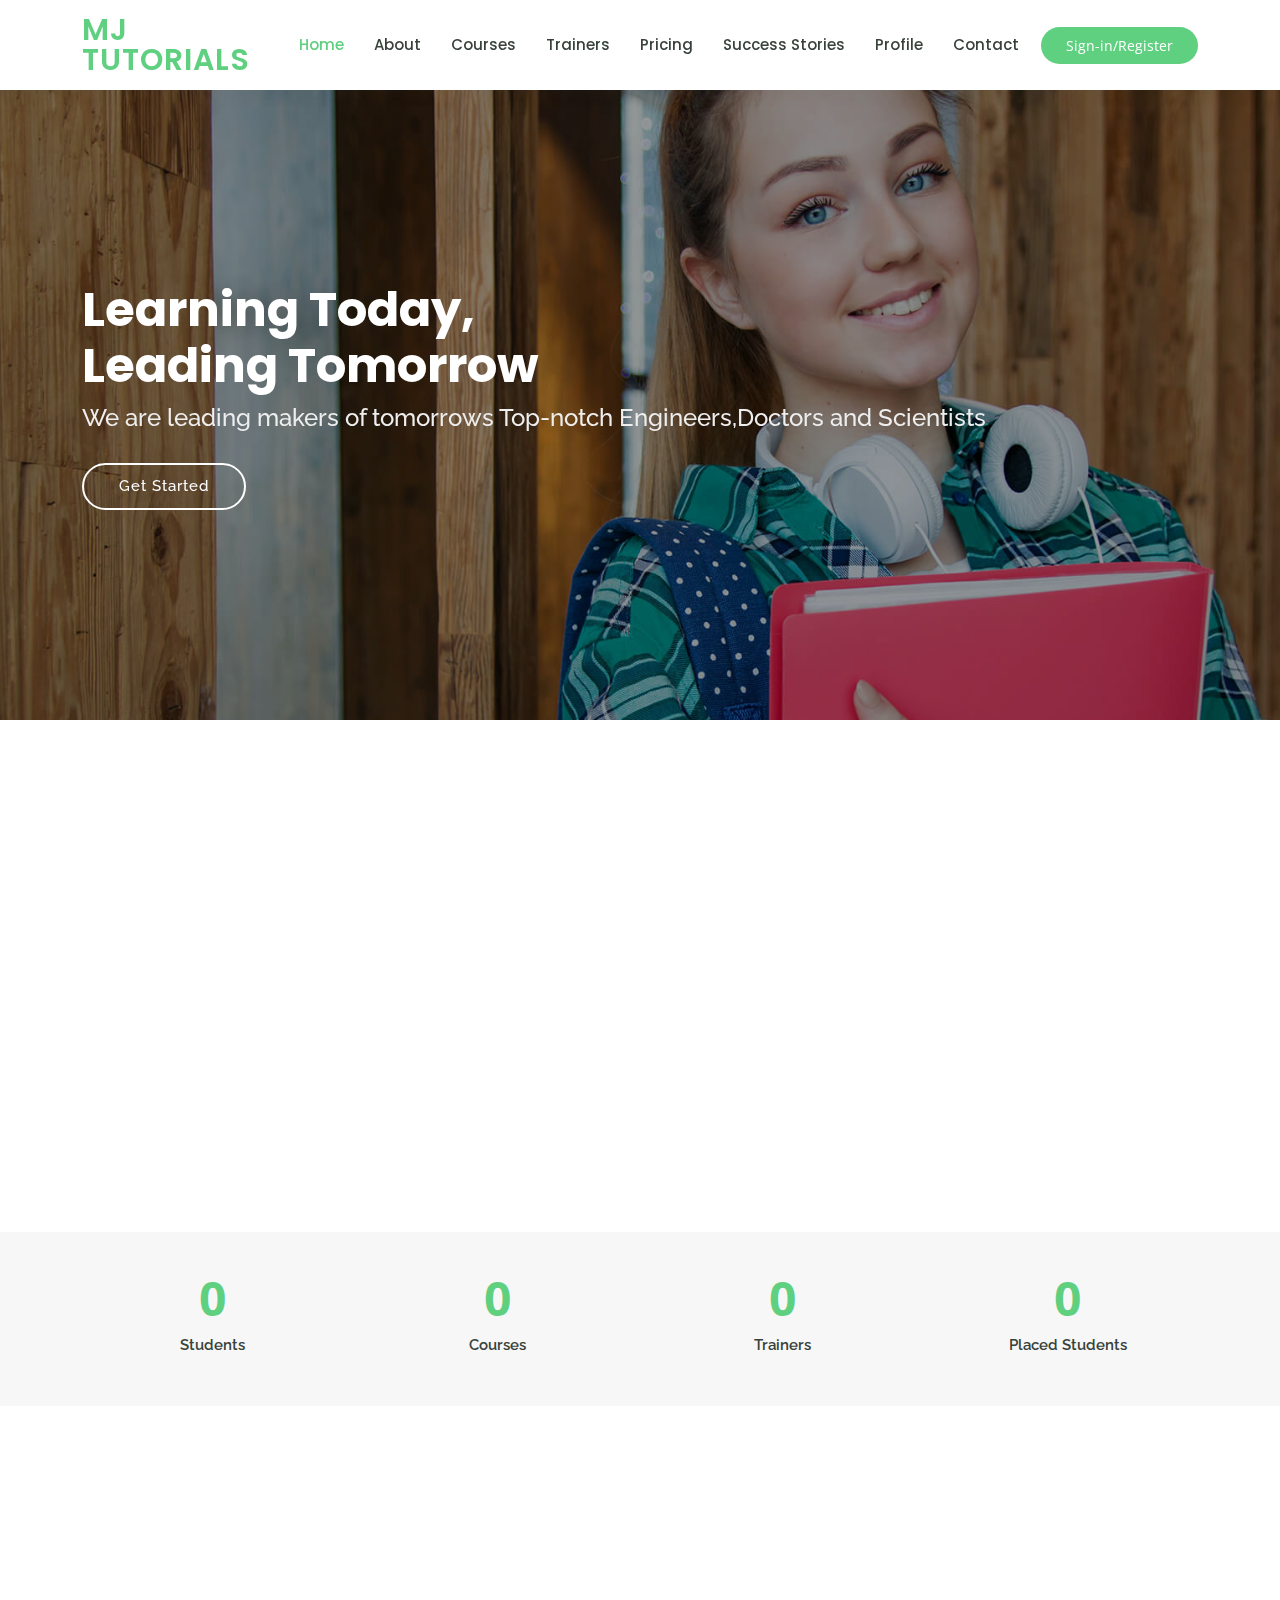
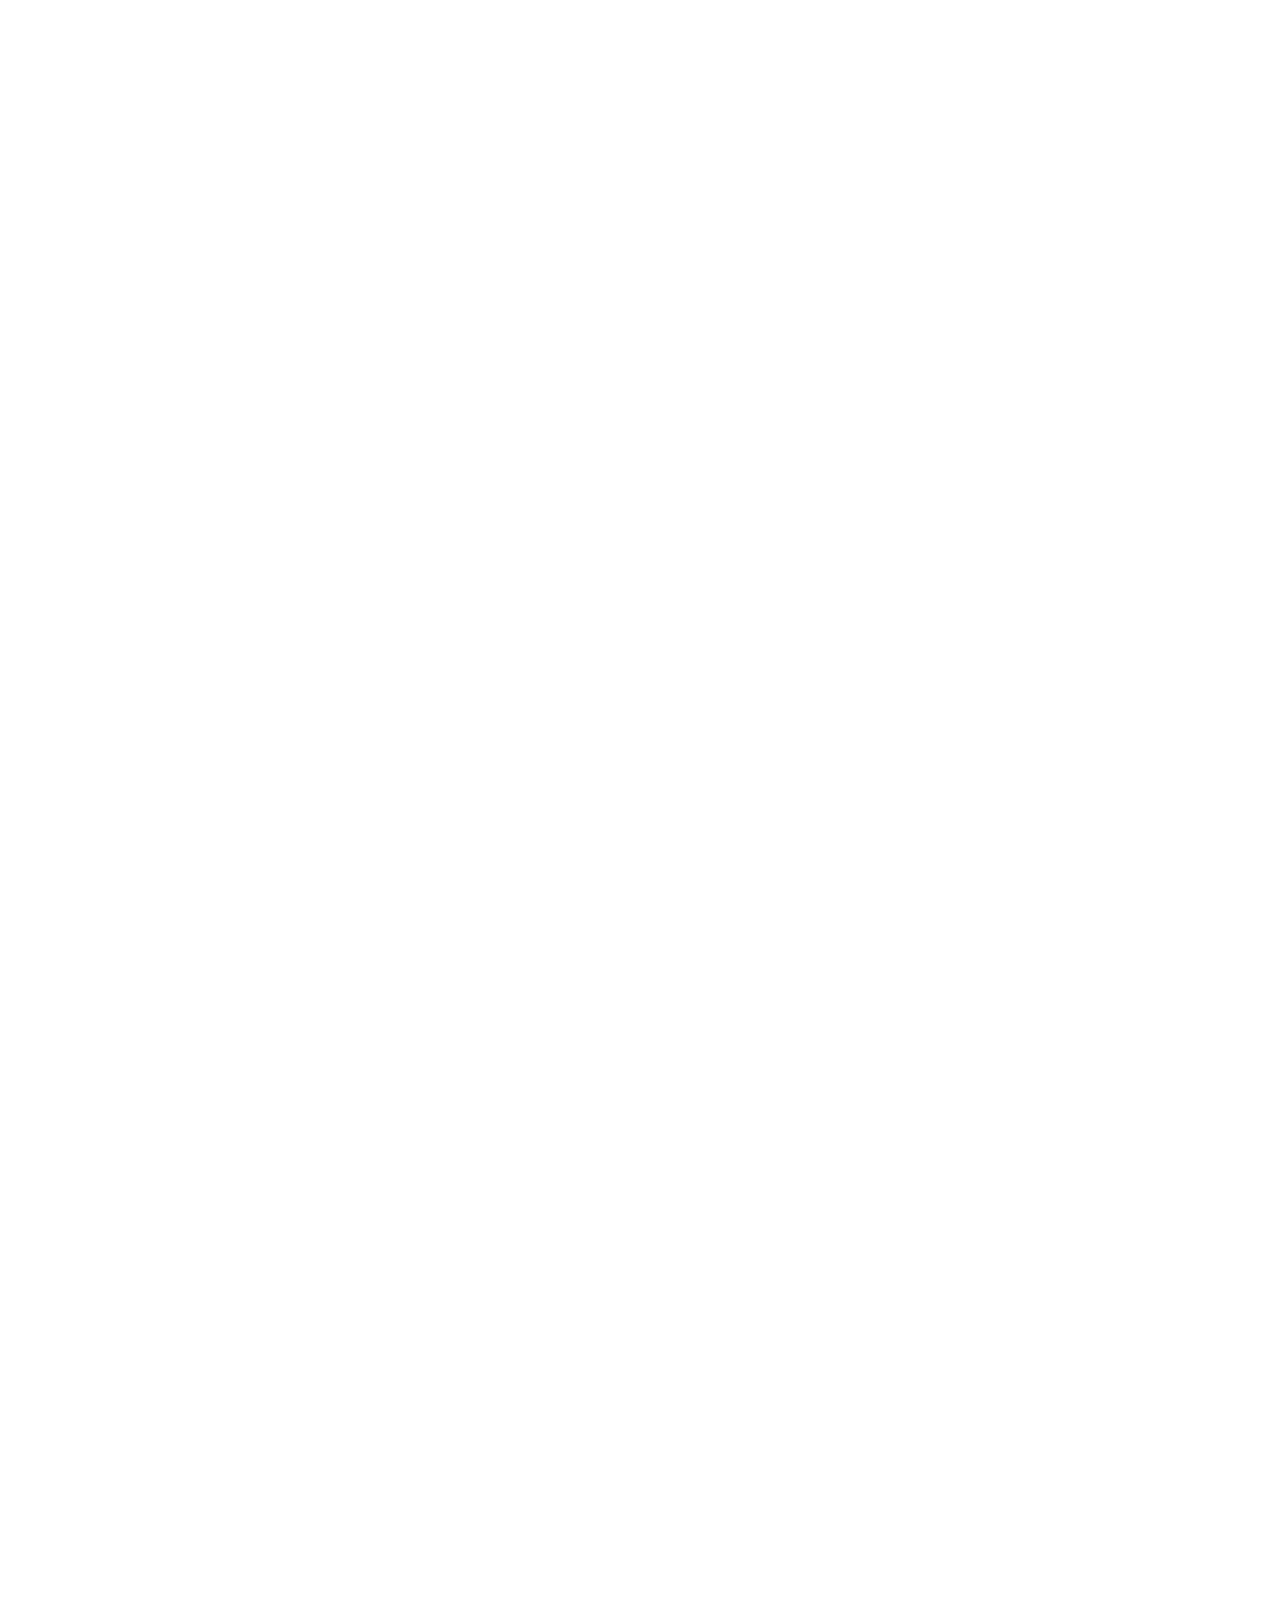
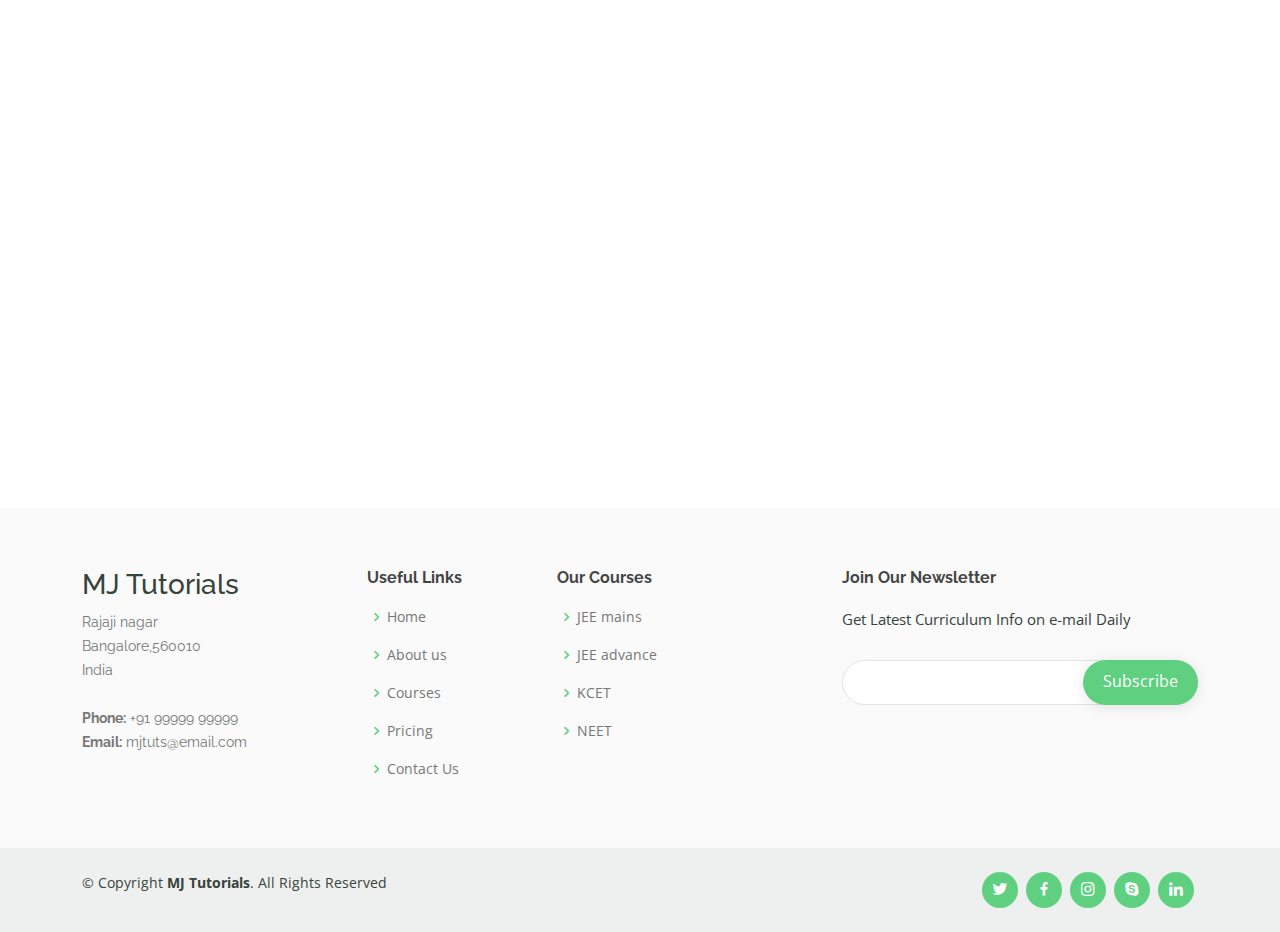
<file: TeamLiger/index.html>
<!DOCTYPE html>
<html lang="en">

<head>
  <meta charset="utf-8">
  <meta content="width=device-width, initial-scale=1.0" name="viewport">

  <title>MJ Tutorials</title>
  <meta content="" name="description">
  <meta content="" name="keywords">

  <!-- Favicons -->
  <link href="assets/img/favicon.png" rel="icon">
  <link href="assets/img/apple-touch-icon.png" rel="apple-touch-icon">

  <!-- Google Fonts -->
  <link href="https://fonts.googleapis.com/css?family=Open+Sans:300,300i,400,400i,600,600i,700,700i|Raleway:300,300i,400,400i,500,500i,600,600i,700,700i|Poppins:300,300i,400,400i,500,500i,600,600i,700,700i" rel="stylesheet">

  <!-- Vendor CSS Files -->
  <link href="assets/vendor/animate.css/animate.min.css" rel="stylesheet">
  <link href="assets/vendor/aos/aos.css" rel="stylesheet">
  <link href="assets/vendor/bootstrap/css/bootstrap.min.css" rel="stylesheet">
  <link href="assets/vendor/bootstrap-icons/bootstrap-icons.css" rel="stylesheet">
  <link href="assets/vendor/boxicons/css/boxicons.min.css" rel="stylesheet">
  <link href="assets/vendor/remixicon/remixicon.css" rel="stylesheet">
  <link href="assets/vendor/swiper/swiper-bundle.min.css" rel="stylesheet">

  <!-- Template Main CSS File -->
  <link href="assets/css/style.css" rel="stylesheet">
</head>

<body>

  <!-- ======= Header ======= -->
  <header id="header" class="fixed-top">
    <div class="container d-flex align-items-center">

      <h1 class="logo me-auto"><a href="index.html">MJ Tutorials</a></h1>
      <!-- Uncomment below if you prefer to use an image logo -->
      <!-- <a href="index.html" class="logo me-auto"><img src="assets/img/logo.png" alt="" class="img-fluid"></a>-->

      <nav id="navbar" class="navbar order-last order-lg-0">
        <ul>
          <li><a class="active" href="index.html">Home</a></li>
          <li><a href="about.html">About</a></li>
          <li><a href="courses.php">Courses</a></li>
          <li><a href="trainers.php">Trainers</a></li>
          <li><a href="pricing.html">Pricing</a></li>
          <li ><a href="Testimony.php">Success Stories </a></li>
        </li>
          <li><a href="profile.php">Profile</a></li>
          <li><a href="contact.html">Contact</a></li>
        </ul>
        <i class="bi bi-list mobile-nav-toggle"></i>
      </nav><!-- .navbar -->
      <a href="Signin.html" class="get-started-btn">Sign-in/Register</a>
    </div>
  </header><!-- End Header -->

  <!-- ======= Hero Section ======= -->
  <section id="hero" class="d-flex justify-content-center align-items-center">
    <div class="container position-relative" data-aos="zoom-in" data-aos-delay="100">
      <h1>Learning Today,<br>Leading Tomorrow</h1>
      <h2>We are leading makers of tomorrows Top-notch Engineers,Doctors and Scientists</h2>
      <a href="courses.html" class="btn-get-started">Get Started</a>
    </div>
  </section><!-- End Hero -->

  <main id="main">

    <!-- ======= About Section ======= -->
    <section id="about" class="about">
      <div class="container" data-aos="fade-up">

        <div class="row">
          <div class="col-lg-3 order-1 order-lg-2" data-aos="fade-left" data-aos-delay="100">
            <img src="assets/img/about.jpg" class="img-fluid" alt="">
          </div>
          <div class="col-lg-6 pt-4 pt-lg-0 order-2 order-lg-1 content">
            <h3>Start learning from the best teacher</h3>
            <p class="fst-italic">
              One of the best ways to help students succeed is by providing relevant materials in the form of e-books, online resources, and past papers.
            </p>
            <ul>
              <li><i class="bi bi-check-circle"></i> Delivering superior learning and results through a unique two-teacher model </li>
              <li><i class="bi bi-check-circle"></i> Doubt clearing sessions are conducted before or after the classes</li>
              <li><i class="bi bi-check-circle"></i> Recorded classes</li>
            </ul>
         </div>
        </div>

      </div>
    </section><!-- End About Section -->

    <!-- ======= Counts Section ======= -->
    <section id="counts" class="counts section-bg">
      <div class="container">

        <div class="row counters">

          <div class="col-lg-3 col-6 text-center">
            <span data-purecounter-start="0" data-purecounter-end="1232" data-purecounter-duration="1" class="purecounter"></span>
            <p>Students</p>
          </div>

          <div class="col-lg-3 col-6 text-center">
            <span data-purecounter-start="0" data-purecounter-end="6" data-purecounter-duration="1" class="purecounter"></span>
            <p>Courses</p>
          </div>


          <div class="col-lg-3 col-6 text-center">
            <span data-purecounter-start="0" data-purecounter-end="20" data-purecounter-duration="1" class="purecounter"></span>
            <p>Trainers</p>
          </div>

            <div class="col-lg-3 col-6 text-center">
            <span data-purecounter-start="0" data-purecounter-end="2000" data-purecounter-duration="1" class="purecounter"></span>
            <p>Placed Students</p>
          </div>

        </div>

      </div>
    </section><!-- End Counts Section -->

    <!-- ======= Why Us Section ======= -->
    <section id="why-us" class="why-us">
      <div class="container" data-aos="fade-up">

        <div class="row">
          <div class="col-lg-4 d-flex align-items-stretch">
            <div class="content">
              <h3>Why Choose MJ Tutorials?</h3>
              <p>
               Tutoring can help strengthen subject comprehension, boost confidence, and build important learning skills. Tutoring gives students individualized attention that they don't get in a crowded classroom. This helps children who struggle to keep up, as well as those who aren't challenged enough.
              </p>
              <div class="text-center">
                <a href="about.html" class="more-btn">Learn More <i class="bx bx-chevron-right"></i></a>
              </div>
            </div>
          </div>
          <div class="col-lg-8 d-flex align-items-stretch" data-aos="zoom-in" data-aos-delay="100">
            <div class="icon-boxes d-flex flex-column justify-content-center">
              <div class="row">
                <div class="col-xl-4 d-flex align-items-stretch">
                  <div class="icon-box mt-4 mt-xl-0">
                    <i class="bx bx-receipt"></i>
                    <h4>It’s accessible</h4>
                    <p>Online education enables you to study or teach from anywhere in the world.</p>
                  </div>
                </div>
                <div class="col-xl-4 d-flex align-items-stretch">
                  <div class="icon-box mt-4 mt-xl-0">
                    <i class="bx bx-cube-alt"></i>
                    <h4>It's flexible.</h4>
                    <p>Online education enables the teacher and the student to set their own learning pace</p>
                  </div>
                </div>
                <div class="col-xl-4 d-flex align-items-stretch">
                  <div class="icon-box mt-4 mt-xl-0">
                    <i class="bx bx-images"></i>
                    <h4>Instant doubt solving</h4>
                    <p>The second teacher solves doubts instantly,
conducts tests and assigns homework</p>
                  </div>
                </div>
              </div>
            </div><!-- End .content-->
          </div>
        </div>

      </div>
    </section><!-- End Why Us Section -->

    <!-- ======= Features Section ======= -->
    <section id="features" class="features">
      <div class="container" data-aos="fade-up">

        <div class="row" data-aos="zoom-in" data-aos-delay="100">
          <div class="col-lg-3 col-md-4">
            <div class="icon-box">
              <i class="ri-webcam-line" style="color: #ffbb2c;"></i>
              <h3><a href="">Free Online Computer Courses</a></h3>
            </div>
          </div>
          <div class="col-lg-3 col-md-4 mt-4 mt-md-0">
            <div class="icon-box">
              <i class="ri-bar-chart-box-line" style="color: #5578ff;"></i>
              <h3><a href="">Building Concepts for Competative Exams</a></h3>
            </div>
          </div>
          <div class="col-lg-3 col-md-4 mt-4 mt-md-0">
            <div class="icon-box">
              <i class="ri-calendar-todo-line" style="color: #e80368;"></i>
              <h3><a href="">Online Video Lectures</a></h3>
            </div>
          </div>
          <div class="col-lg-3 col-md-4 mt-4 mt-lg-0">
            <div class="icon-box">
              <i class="ri-file-line" style="color: #e361ff;"></i>
              <h3><a href="">Samples Papers of Various Competative</a></h3>
            </div>
          </div>
          <div class="col-lg-3 col-md-4 mt-4">
            <div class="icon-box">
              <i class="ri-folder-chart-line" style="color: #47aeff;"></i>
              <h3><a href="">Performance Reports</a></h3>
            </div>
          </div>
          <div class="col-lg-3 col-md-4 mt-4">
            <div class="icon-box">
              <i class="ri-discuss-line" style="color: #ffa76e;"></i>
              <h3><a href="">Discussion with Our Tutors & Mentors</a></h3>
            </div>
          </div>
          <div class="col-lg-3 col-md-4 mt-4">
            <div class="icon-box">
              <i class="ri-file-list-3-line" style="color: #11dbcf;"></i>
              <h3><a href="">Daily Brain Teasing Questions to Improve IQ</a></h3>
            </div>
          </div>
          <div class="col-lg-3 col-md-4 mt-4">
            <div class="icon-box">
              <i class="ri-user-2-line" style="color: #4233ff;"></i>
              <h3><a href="">24x7 Mentors Contact</a></h3>
            </div>
          </div>
          </div>
        </div>
      </div>
    </section><!-- End Features Section -->

    <!-- ======= Popular Courses Section ======= -->
    <section id="popular-courses" class="courses">
      <div class="container" data-aos="fade-up">

        <div class="section-title">
          <h2>Courses</h2>
          <p>Popular Courses</p>
        </div>

        <div class="row" data-aos="zoom-in" data-aos-delay="100">

          <div class="col-lg-4 col-md-6 d-flex align-items-stretch">
            <div class="course-item">
              <img src="assets/img/course-1.jpg" class="img-fluid" alt="...">
              <div class="course-content">
                <div class="d-flex justify-content-between align-items-center mb-3">
                  <h4>JEE Mains</h4>
                  <p class="price">Rs.11000</p>
                </div>

                <h3><a href="course-details.html">Online Classes for Repeters and Freshers</a></h3>
                <p>JEE Main is an entry-level exam with a lower level of difficulty. It comprises of two papers. This conducted for admission to Undergraduate Engineering Programs at NITs, IIITs, CFTIs.</p>
                <div class="trainer d-flex justify-content-between align-items-center">
                  <div class="trainer-profile d-flex align-items-center">
                    <img src="assets/img/trainers/trainer-1.jpg" class="img-fluid" alt="">
                    <span>Antonio</span>
                  </div>
                  <div class="trainer-rank d-flex align-items-center">
                    <i class="bx bx-user"></i>&nbsp;50
                    &nbsp;&nbsp;
                  </div>
                </div>
              </div>
            </div>
          </div> <!-- End Course Item-->

          <div class="col-lg-4 col-md-6 d-flex align-items-stretch mt-4 mt-md-0">
            <div class="course-item">
              <img src="assets/img/course-2.jpg" class="img-fluid" alt="...">
              <div class="course-content">
                <div class="d-flex justify-content-between align-items-center mb-3">
                  <h4>JEE Advance</h4>
                  <p class="price">Rs.25000</p>
                </div>

                <h3><a href="course-details.html">Online classes for JEE Aspirants</a></h3>
                <p>Advance is organised by one of the seven zonal IITs under the guidance of the Joint Admission Board on a round-robin rotation pattern for the qualifying candidates of the JEE-Main.</p>
                <div class="trainer d-flex justify-content-between align-items-center">
                  <div class="trainer-profile d-flex align-items-center">
                    <img src="assets/img/trainers/trainer-2.jpg" class="img-fluid" alt="">
                    <span>Lana</span>
                  </div>
                  <div class="trainer-rank d-flex align-items-center">
                    <i class="bx bx-user"></i>&nbsp;35
                    &nbsp;&nbsp;
                  </div>
                </div>
              </div>
            </div>
          </div> <!-- End Course Item-->

          <div class="col-lg-4 col-md-6 d-flex align-items-stretch mt-4 mt-lg-0">
            <div class="course-item">
              <img src="assets/img/course-3.jpg" class="img-fluid" alt="...">
              <div class="course-content">
                <div class="d-flex justify-content-between align-items-center mb-3">
                  <h4>NEET</h4>
                  <p class="price">Rs.18000</p>
                </div>

                <h3><a href="course-details.html">Online Classes for NEET Aspirants</a></h3>
                <p>It is a uniform entrance examination for admission to MBBS,BDS,BAMS,BSMS,BUMS, BHMS and other undergraduate medical courses in approved/recognized Medical/Dental /AYUSH.</p>
                <div class="trainer d-flex justify-content-between align-items-center">
                  <div class="trainer-profile d-flex align-items-center">
                    <img src="assets/img/trainers/trainer-3.jpg" class="img-fluid" alt="">
                    <span>Brandon</span>
                  </div>
                  <div class="trainer-rank d-flex align-items-center">
                    <i class="bx bx-user"></i>&nbsp;20
                    &nbsp;&nbsp;
                  </div>
                </div>
              </div>
            </div>
          </div> <!-- End Course Item-->

        </div>

      </div>
    </section><!-- End Popular Courses Section -->

    <!-- ======= Trainers Section ======= -->
    <section id="trainers" class="trainers">
      <div class="container" data-aos="fade-up">

        <div class="row" data-aos="zoom-in" data-aos-delay="100">
          <div class="col-lg-4 col-md-6 d-flex align-items-stretch">
            <div class="member">
              <img src="assets/img/trainers/trainer-1.jpg" class="img-fluid" alt="">
              <div class="member-content">
                <h4>Walter White</h4>
                <span>Botany & Zology(PHD)</span>
                <p>
                  "I believe that thirty million of these animalcules together would not take up as much room, or be as big, as a coarse grain of sand."
                </p>
                <div class="social">
                  <a href=""><i class="bi bi-twitter"></i></a>
                  <a href=""><i class="bi bi-facebook"></i></a>
                  <a href=""><i class="bi bi-instagram"></i></a>
                  <a href=""><i class="bi bi-linkedin"></i></a>
                </div>
              </div>
            </div>
          </div>

          <div class="col-lg-4 col-md-6 d-flex align-items-stretch">
            <div class="member">
              <img src="assets/img/trainers/trainer-2.jpg" class="img-fluid" alt="">
              <div class="member-content">
                <h4>Sarah Jhinson</h4>
                <span>Chemistry</span>
                <p>
                  If u cant explain it simply dont understand it well enough
                </p>
                <div class="social">
                  <a href=""><i class="bi bi-twitter"></i></a>
                  <a href=""><i class="bi bi-facebook"></i></a>
                  <a href=""><i class="bi bi-instagram"></i></a>
                  <a href=""><i class="bi bi-linkedin"></i></a>
                </div>
              </div>
            </div>
          </div>

          <div class="col-lg-4 col-md-6 d-flex align-items-stretch">
            <div class="member">
              <img src="assets/img/trainers/trainer-3.jpg" class="img-fluid" alt="">
              <div class="member-content">
                <h4>William Anderson</h4>
                <span>Physics(IIT-PHD)</span>
                <p>
                 The way to get started is to quit talking and begin doing
                </p>
                <div class="social">
                  <a href=""><i class="bi bi-twitter"></i></a>
                  <a href=""><i class="bi bi-facebook"></i></a>
                  <a href=""><i class="bi bi-instagram"></i></a>
                  <a href=""><i class="bi bi-linkedin"></i></a>
                </div>
              </div>
            </div>
          </div>

        </div>

      </div>
    </section><!-- End Trainers Section -->

  </main><!-- End #main -->

  <!-- ======= Footer ======= -->
  <footer id="footer">

    <div class="footer-top">
      <div class="container">
        <div class="row">

          <div class="col-lg-3 col-md-6 footer-contact">
            <h3>MJ Tutorials</h3>
            <p>
              Rajaji nagar <br>
              Bangalore,560010<br>
              India <br><br>
              <strong>Phone:</strong> +91 99999 99999<br>
              <strong>Email:</strong> mjtuts@email.com<br>
            </p>
          </div>

          <div class="col-lg-2 col-md-6 footer-links">
            <h4>Useful Links</h4>
            <ul>
              <li><i class="bx bx-chevron-right"></i> <a href="index.html">Home</a></li>
              <li><i class="bx bx-chevron-right"></i> <a href="about.html">About us</a></li>
              <li><i class="bx bx-chevron-right"></i> <a href="courses.html">Courses</a></li>
              <li><i class="bx bx-chevron-right"></i> <a href="pricing.html">Pricing</a></li>
              <li><i class="bx bx-chevron-right"></i> <a href="contact.html">Contact Us</a></li>
            </ul>
          </div>

          <div class="col-lg-3 col-md-6 footer-links">
            <h4>Our Courses</h4>
            <ul>
              <li><i class="bx bx-chevron-right"></i> <a href="courses.html">JEE mains</a></li>
              <li><i class="bx bx-chevron-right"></i> <a href="courses.html">JEE advance</a></li>
              <li><i class="bx bx-chevron-right"></i> <a href="courses.html">KCET</a></li>
              <li><i class="bx bx-chevron-right"></i> <a href="courses.html">NEET</a></li>
            </ul>
          </div>

          <div class="col-lg-4 col-md-6 footer-newsletter">
            <h4>Join Our Newsletter</h4>
            <p>Get Latest Curriculum Info on e-mail Daily</p>
            <form action="" method="post">
              <input type="email" name="email"><input type="submit" value="Subscribe">
            </form>
          </div>

        </div>
      </div>
    </div>

    <div class="container d-md-flex py-4">

      <div class="me-md-auto text-center text-md-start">
        <div class="copyright">
          &copy; Copyright <strong><span>MJ Tutorials</span></strong>. All Rights Reserved
        </div>
        <div class="credits">
          <!-- All the links in the footer should remain intact. -->
          <!-- You can delete the links only if you purchased the pro version. -->
          <!-- Licensing information: https://bootstrapmade.com/license/ -->
          <!-- Purchase the pro version with working PHP/AJAX contact form: https://bootstrapmade.com/mentor-free-education-bootstrap-theme/ -->
        </div>
      </div>
      <div class="social-links text-center text-md-right pt-3 pt-md-0">
        <a href="#" class="twitter"><i class="bx bxl-twitter"></i></a>
        <a href="#" class="facebook"><i class="bx bxl-facebook"></i></a>
        <a href="#" class="instagram"><i class="bx bxl-instagram"></i></a>
        <a href="#" class="google-plus"><i class="bx bxl-skype"></i></a>
        <a href="#" class="linkedin"><i class="bx bxl-linkedin"></i></a>
      </div>
    </div>
  </footer><!-- End Footer -->

  <div id="preloader"></div>
  <a href="#" class="back-to-top d-flex align-items-center justify-content-center"><i class="bi bi-arrow-up-short"></i></a>

  <!-- Vendor JS Files -->
  <script src="assets/vendor/purecounter/purecounter_vanilla.js"></script>
  <script src="assets/vendor/aos/aos.js"></script>
  <script src="assets/vendor/bootstrap/js/bootstrap.bundle.min.js"></script>
  <script src="assets/vendor/swiper/swiper-bundle.min.js"></script>
  <script src="assets/vendor/php-email-form/validate.js"></script>

  <!-- Template Main JS File -->
  <script src="assets/js/main.js"></script>

</body>

</html>
</file>
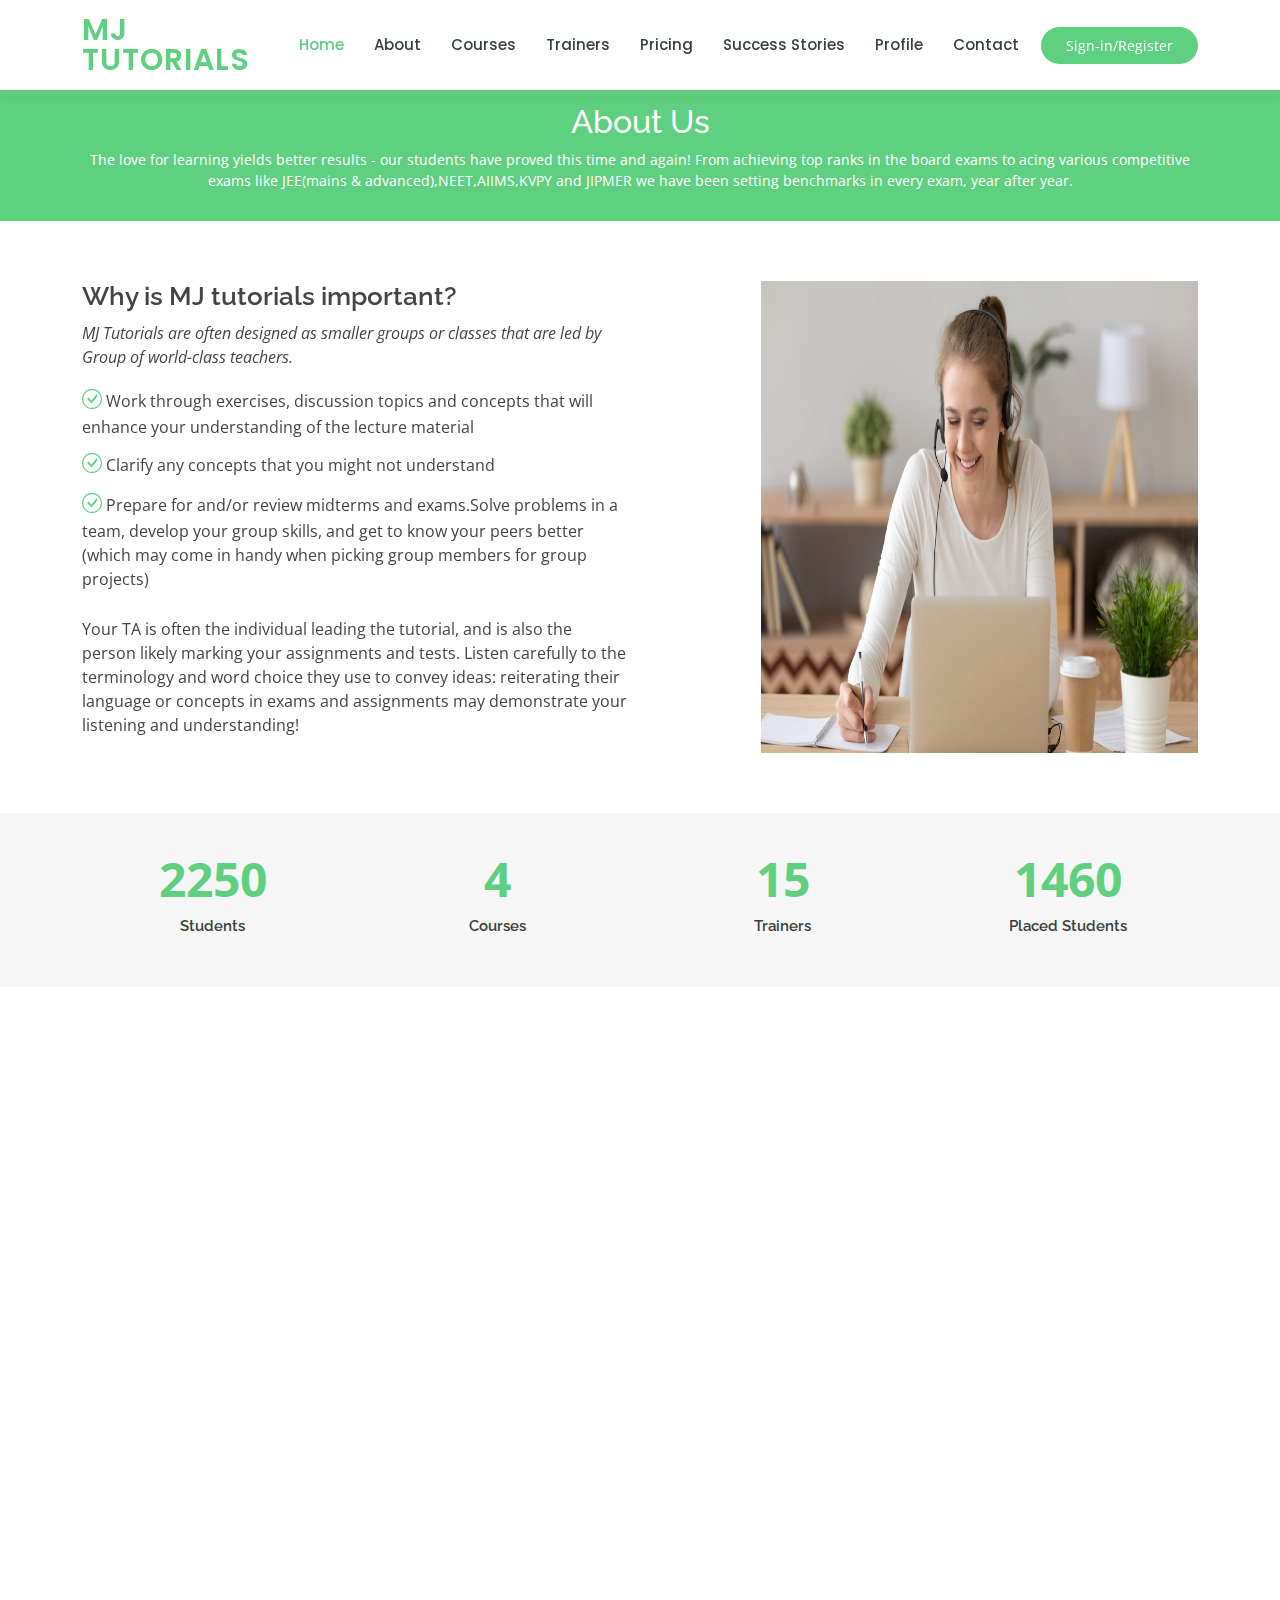
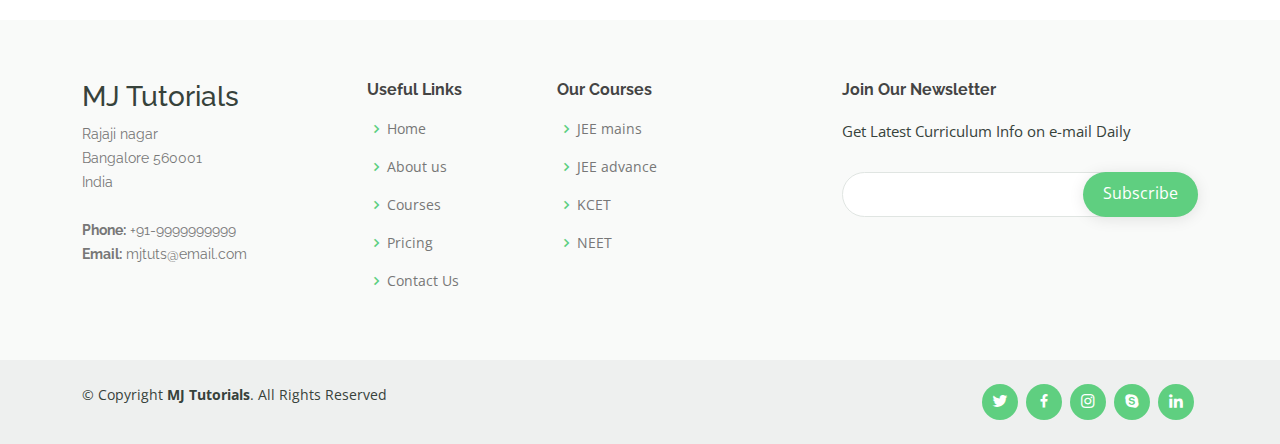
<file: TeamLiger/about.html>
<!DOCTYPE html>
<html lang="en">

<head>
  <meta charset="utf-8">
  <meta content="width=device-width, initial-scale=1.0" name="viewport">

  <title>About</title>
  <meta content="" name="description">
  <meta content="" name="keywords">

  <!-- Favicons -->
  <link href="assets/img/favicon.png" rel="icon">
  <link href="assets/img/apple-touch-icon.png" rel="apple-touch-icon">

  <!-- Google Fonts -->
  <link href="https://fonts.googleapis.com/css?family=Open+Sans:300,300i,400,400i,600,600i,700,700i|Raleway:300,300i,400,400i,500,500i,600,600i,700,700i|Poppins:300,300i,400,400i,500,500i,600,600i,700,700i" rel="stylesheet">

  <!-- Vendor CSS Files -->
  <link href="assets/vendor/animate.css/animate.min.css" rel="stylesheet">
  <link href="assets/vendor/aos/aos.css" rel="stylesheet">
  <link href="assets/vendor/bootstrap/css/bootstrap.min.css" rel="stylesheet">
  <link href="assets/vendor/bootstrap-icons/bootstrap-icons.css" rel="stylesheet">
  <link href="assets/vendor/boxicons/css/boxicons.min.css" rel="stylesheet">
  <link href="assets/vendor/remixicon/remixicon.css" rel="stylesheet">
  <link href="assets/vendor/swiper/swiper-bundle.min.css" rel="stylesheet">

  <!-- Template Main CSS File -->
  <link href="assets/css/style.css" rel="stylesheet">

  <!-- =======================================================
  * Template Name: Mentor - v4.8.1
  * Template URL: https://bootstrapmade.com/mentor-free-education-bootstrap-theme/
  * Author: BootstrapMade.com
  * License: https://bootstrapmade.com/license/
  ======================================================== -->
</head>

<body>

  <!-- ======= Header ======= -->
  <header id="header" class="fixed-top">
    <div class="container d-flex align-items-center">

      <h1 class="logo me-auto"><a href="index.html">MJ Tutorials</a></h1>
      <!-- Uncomment below if you prefer to use an image logo -->
      <!-- <a href="index.html" class="logo me-auto"><img src="assets/img/logo.png" alt="" class="img-fluid"></a>-->

      <nav id="navbar" class="navbar order-last order-lg-0">
        <ul>
          <li><a class="active" href="index.html">Home</a></li>
          <li><a href="about.html">About</a></li>
          <li><a href="courses.php">Courses</a></li>
          <li><a href="trainers.php">Trainers</a></li>
          <li><a href="pricing.html">Pricing</a></li>
          <li ><a href="Testimony.php">Success Stories </a></li>
        </li>
          <li><a href="profile.php">Profile</a></li>
          <li><a href="contact.html">Contact</a></li>
        </ul>
        <i class="bi bi-list mobile-nav-toggle"></i>
      </nav><!-- .navbar -->

      <a href="Signin.html" class="get-started-btn">Sign-in/Register</a>

    </div>
  </header><!-- End Header -->

  <main id="main">
    <!-- ======= Breadcrumbs ======= -->
    <div class="breadcrumbs" data-aos="fade-in">
      <div class="container">
        <h2>About Us</h2>
        <p>The love for learning yields better results - our students have proved this time and again! From achieving top ranks in the board exams to acing various competitive exams like JEE(mains & advanced),NEET,AIIMS,KVPY and JIPMER we have been setting benchmarks in every exam, year after year. </p>
      </div>
    </div><!-- End Breadcrumbs -->

    <!-- ======= About Section ======= -->
    <section id="about" class="about">
      <div class="container" data-aos="fade-up">

        <div class="row">
          <div class="col-lg-6 order-1 order-lg-2" data-aos="fade-left" data-aos-delay="100">
            <img src="assets/img/about5.jpeg" class="img-fluid" alt="" style="height: 100%; width: 80%; float:right">
          </div>
          <div class="col-lg-6 pt-4 pt-lg-0 order-2 order-lg-1 content">
            <h3>Why is MJ tutorials important?</h3>
            <p class="fst-italic">
             MJ Tutorials are often designed as smaller groups or classes that are led by Group of world-class teachers.
          </p>
            <ul>
              <li><i class="bi bi-check-circle"></i>Work through exercises, discussion topics and concepts that will enhance your understanding of the lecture material</li>
              <li><i class="bi bi-check-circle"></i>Clarify any concepts that you might not understand</li>
              <li><i class="bi bi-check-circle"></i>Prepare for and/or review midterms and exams.Solve problems in a team, develop your group skills, and get to know your peers better (which may come in handy when picking group members for group projects)</li>
            </ul>
            <p>
      Your TA is often the individual leading the tutorial, and is also the person likely marking your assignments and tests. Listen carefully to the terminology and word choice they use to convey ideas: reiterating their language or concepts in exams and assignments may demonstrate your listening and understanding!
            </p>
          </div>
        </div>
      </div>
    </section><!-- End About Section -->

    <!-- ======= Counts Section ======= -->
    <section id="counts" class="counts section-bg">
      <div class="container">

        <div class="row counters">
            
          <div class="col-lg-3 col-6 text-center">
            <span data-purecounter-start="0" data-purecounter-end="3000" data-purecounter-duration="1" class="purecounter"></span>
            <p>Students</p>
          </div>

          <div class="col-lg-3 col-6 text-center">
            <span data-purecounter-start="0" data-purecounter-end="6" data-purecounter-duration="1" class="purecounter"></span>
            <p>Courses</p>
          </div>

          <div class="col-lg-3 col-6 text-center">
            <span data-purecounter-start="0" data-purecounter-end="20" data-purecounter-duration="1" class="purecounter"></span>
            <p>Trainers</p>
          </div>

            <div class="col-lg-3 col-6 text-center">
            <span data-purecounter-start="0" data-purecounter-end="2000" data-purecounter-duration="1" class="purecounter"></span>
            <p>Placed Students</p>
          </div>

        </div>

      </div>
    </section><!-- End Counts Section -->

    <!-- ======= Testimonials Section ======= -->
    <section id="testimonials" class="testimonials">
      <div class="container" data-aos="fade-up">

        <div class="section-title">
          <h2>Testimonials</h2>
          <p>What are they saying</p>
        </div>

        <div class="testimonials-slider swiper" data-aos="fade-up" data-aos-delay="100">
          <div class="swiper-wrapper">

            <div class="swiper-slide">
              <div class="testimonial-wrap">
                <div class="testimonial-item">
                  <img src="assets/img/testimonials/testimonials-1.jpg" class="testimonial-img" alt="">
                  <h3>Saul Goodman</h3>
                  <h4>JEE Mains topper </h4>
                  <p>
                    <i class="bx bxs-quote-alt-left quote-icon-left"></i>
                    The MJ Tutorials was the first place I would go to, whenever I had any doubts in any concept. It was an integral part of my JEE preparation. The daily practice problems helped me revise and strengthen my concepts along with increasing my speed and accuracy.
                 <i class="bx bxs-quote-alt-right quote-icon-right"></i>
                  </p>
                </div>
              </div>
            </div><!-- End testimonial item -->

            <div class="swiper-slide">
              <div class="testimonial-wrap">
                <div class="testimonial-item">
                  <img src="assets/img/testimonials/testimonials-2.jpg" class="testimonial-img" alt="">
                  <h3>Sara Wilsson</h3>
                  <h4>NEET rank 10,2022</h4>
                  <p>
                    <i class="bx bxs-quote-alt-left quote-icon-left"></i>
                   MJ Tutorials played a very important role in my NEET preparation. The personalised program and the video lessons helped me learn the most complex of concepts in an easy way. The NEET held at a national level, allowed me to set a standard for myself and identify areas of improvement.
                    <i class="bx bxs-quote-alt-right quote-icon-right"></i>
                  </p>
                </div>
              </div>
            </div><!-- End testimonial item -->

            <div class="swiper-slide">
              <div class="testimonial-wrap">
                <div class="testimonial-item">
                  <img src="assets/img/testimonials/testimonials-3.jpg" class="testimonial-img" alt="">
                  <h3>Jena Karlis</h3>
                  <h4>PU Topper</h4>
                  <p>
                    <i class="bx bxs-quote-alt-left quote-icon-left"></i>
                    I couldn’t completely understand a lot of concepts and chapters while they were taught at school. I was eager to come back home and attend my tutorilas classes before my board exams.
                    <i class="bx bxs-quote-alt-right quote-icon-right"></i>
                  </p>
                </div>
              </div>
            </div><!-- End testimonial item -->

            <div class="swiper-slide">
              <div class="testimonial-wrap">
                <div class="testimonial-item">
                  <img src="assets/img/testimonials/testimonials-4.jpg" class="testimonial-img" alt="">
                  <h3>Matt Brandon</h3>
                  <h4>K-CET</h4>
                  <p>
                    <i class="bx bxs-quote-alt-left quote-icon-left"></i>
                    The videos on the MJ Tutorials aided in improving my weak areas in Chemistry. It was helpful in my preparation and I got to learn concepts in a different way. Practising with mock tests, along with the extensive analysis, helped me identify my weak and strong areas.
                    <i class="bx bxs-quote-alt-right quote-icon-right"></i>
                  </p>
                </div>
              </div>
            </div><!-- End testimonial item -->

            <div class="swiper-slide">
              <div class="testimonial-wrap">
                <div class="testimonial-item">
                  <img src="assets/img/testimonials/testimonials-5.jpg" class="testimonial-img" alt="">
                  <h3>John Larson</h3>
                  <h4>JEE Topper</h4>
                  <p>
                    <i class="bx bxs-quote-alt-left quote-icon-left"></i>
                  MJ Tutorials has helped me a lot, as it focuses on improving and strengthening concepts. The practice tests and All India Test Series helped me identify my place in a national level.
                    <i class="bx bxs-quote-alt-right quote-icon-right"></i>
                  </p>
                </div>
              </div>
            </div><!-- End testimonial item -->

          </div>
          <div class="swiper-pagination"></div>
        </div>

      </div>
    </section><!-- End Testimonials Section -->

  </main><!-- End #main -->

  <!-- ======= Footer ======= -->
  <footer id="footer">

    <div class="footer-top">
      <div class="container">
        <div class="row">

          <div class="col-lg-3 col-md-6 footer-contact">
            <h3>MJ Tutorials</h3>
            <p>
              Rajaji nagar <br>
              Bangalore 560001<br>
              India <br><br>
              <strong>Phone:</strong> +91-9999999999<br>
              <strong>Email:</strong> mjtuts@email.com<br>
            </p>
          </div>

          <div class="col-lg-2 col-md-6 footer-links">
            <h4>Useful Links</h4>
            <ul>
              <li><i class="bx bx-chevron-right"></i> <a href="index.html">Home</a></li>
              <li><i class="bx bx-chevron-right"></i> <a href="about.html">About us</a></li>
              <li><i class="bx bx-chevron-right"></i> <a href="courses.html">Courses</a></li>
              <li><i class="bx bx-chevron-right"></i> <a href="pricing.html">Pricing</a></li>
              <li><i class="bx bx-chevron-right"></i> <a href="contact.html">Contact Us</a></li>
            </ul>
          </div>

          <div class="col-lg-3 col-md-6 footer-links">
            <h4>Our Courses</h4>
            <ul>
              <li><i class="bx bx-chevron-right"></i> <a href="courses.html">JEE mains</a></li>
              <li><i class="bx bx-chevron-right"></i> <a href="courses.html">JEE advance</a></li>
              <li><i class="bx bx-chevron-right"></i> <a href="courses.html">KCET</a></li>
              <li><i class="bx bx-chevron-right"></i> <a href="courses.html">NEET</a></li>
            </ul>
          </div>

          <div class="col-lg-4 col-md-6 footer-newsletter">
            <h4>Join Our Newsletter</h4>
            <p>Get Latest Curriculum Info on e-mail Daily</p>
            <form action="" method="post">
              <input type="email" name="email"><input type="submit" value="Subscribe">
            </form>
          </div>

        </div>
      </div>
    </div>

    <div class="container d-md-flex py-4">

      <div class="me-md-auto text-center text-md-start">
        <div class="copyright">
          &copy; Copyright <strong><span>MJ Tutorials</span></strong>. All Rights Reserved
        </div>
        <div class="credits">
          <!-- All the links in the footer should remain intact. -->
          <!-- You can delete the links only if you purchased the pro version. -->
          <!-- Licensing information: https://bootstrapmade.com/license/ -->
          <!-- Purchase the pro version with working PHP/AJAX contact form: https://bootstrapmade.com/mentor-free-education-bootstrap-theme/ -->
        </div>
      </div>
      
      <div class="social-links text-center text-md-right pt-3 pt-md-0">
        <a href="#" class="twitter"><i class="bx bxl-twitter"></i></a>
        <a href="#" class="facebook"><i class="bx bxl-facebook"></i></a>
        <a href="#" class="instagram"><i class="bx bxl-instagram"></i></a>
        <a href="#" class="google-plus"><i class="bx bxl-skype"></i></a>
        <a href="#" class="linkedin"><i class="bx bxl-linkedin"></i></a>
      </div>
    </div>
  </footer><!-- End Footer -->

  <div id="preloader"></div>
  <a href="#" class="back-to-top d-flex align-items-center justify-content-center"><i class="bi bi-arrow-up-short"></i></a>

  <!-- Vendor JS Files -->
  <script src="assets/vendor/purecounter/purecounter_vanilla.js"></script>
  <script src="assets/vendor/aos/aos.js"></script>
  <script src="assets/vendor/bootstrap/js/bootstrap.bundle.min.js"></script>
  <script src="assets/vendor/swiper/swiper-bundle.min.js"></script>
  <script src="assets/vendor/php-email-form/validate.js"></script>

  <!-- Template Main JS File -->
  <script src="assets/js/main.js"></script>

</body>

</html>
</file>
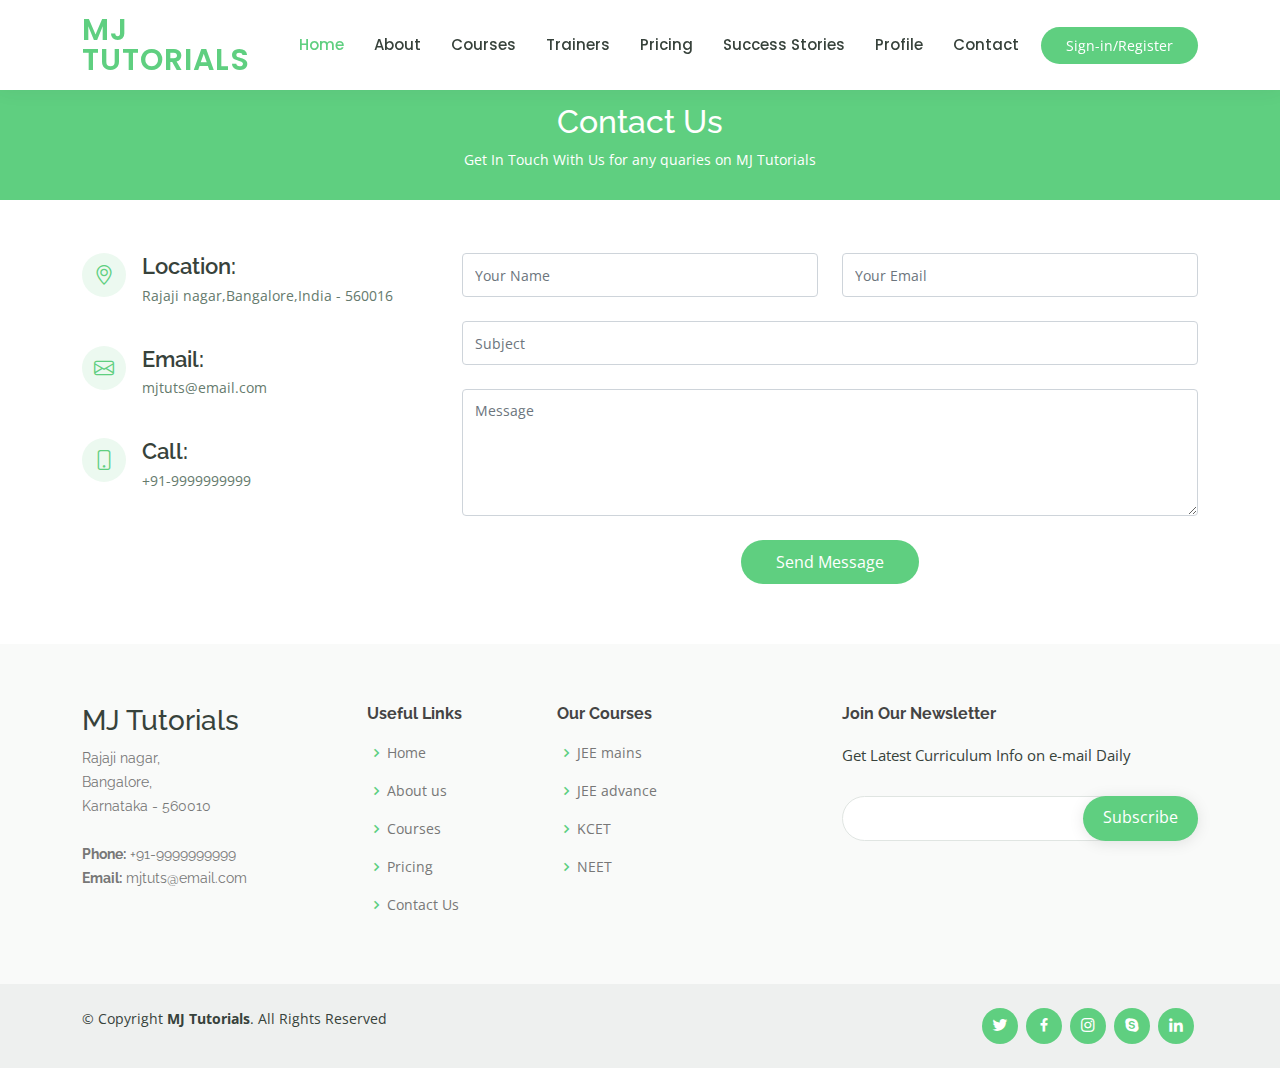
<file: TeamLiger/contact.html>
<!DOCTYPE html>
<html lang="en">

<head>
  <meta charset="utf-8">
  <meta content="width=device-width, initial-scale=1.0" name="viewport">

  <title>Contact - MJ TUTORIALS</title>
  <meta content="" name="description">
  <meta content="" name="keywords">

  <!-- Favicons -->
  <link href="assets/img/favicon.png" rel="icon">
  <link href="assets/img/apple-touch-icon.png" rel="apple-touch-icon">

  <!-- Google Fonts -->
  <link href="https://fonts.googleapis.com/css?family=Open+Sans:300,300i,400,400i,600,600i,700,700i|Raleway:300,300i,400,400i,500,500i,600,600i,700,700i|Poppins:300,300i,400,400i,500,500i,600,600i,700,700i" rel="stylesheet">

  <!-- Vendor CSS Files -->
  <link href="assets/vendor/animate.css/animate.min.css" rel="stylesheet">
  <link href="assets/vendor/aos/aos.css" rel="stylesheet">
  <link href="assets/vendor/bootstrap/css/bootstrap.min.css" rel="stylesheet">
  <link href="assets/vendor/bootstrap-icons/bootstrap-icons.css" rel="stylesheet">
  <link href="assets/vendor/boxicons/css/boxicons.min.css" rel="stylesheet">
  <link href="assets/vendor/remixicon/remixicon.css" rel="stylesheet">
  <link href="assets/vendor/swiper/swiper-bundle.min.css" rel="stylesheet">

  <!-- Template Main CSS File -->
  <link href="assets/css/style.css" rel="stylesheet">

  <!-- =======================================================
  * Template Name: Mentor - v4.8.1
  * Template URL: https://bootstrapmade.com/mentor-free-education-bootstrap-theme/
  * Author: BootstrapMade.com
  * License: https://bootstrapmade.com/license/
  ======================================================== -->
</head>

<body>

  <!-- ======= Header ======= -->
  <header id="header" class="fixed-top">
    <div class="container d-flex align-items-center">

      <h1 class="logo me-auto"><a href="index.html">MJ TUTORIALS</a></h1>
      <!-- Uncomment below if you prefer to use an image logo -->
      <!-- <a href="index.html" class="logo me-auto"><img src="assets/img/logo.png" alt="" class="img-fluid"></a>-->

      <nav id="navbar" class="navbar order-last order-lg-0">
        <ul>
          <li><a class="active" href="index.html">Home</a></li>
          <li><a href="about.html">About</a></li>
          <li><a href="courses.php">Courses</a></li>
          <li><a href="trainers.php">Trainers</a></li>
          <li><a href="pricing.html">Pricing</a></li>
          <li ><a href="Testimony.php">Success Stories </a></li>
        </li>
          <li><a href="profile.php">Profile</a></li>
          <li><a href="contact.html">Contact</a></li>
        </ul>
        <i class="bi bi-list mobile-nav-toggle"></i>
      </nav><!-- .navbar -->

      <a href="Signin.html" class="get-started-btn">Sign-in/Register</a>

    </div>
  </header><!-- End Header -->

  <main id="main">

    <!-- ======= Breadcrumbs ======= -->
    <div class="breadcrumbs" data-aos="fade-in">
      <div class="container">
        <h2>Contact Us</h2>
        <p>Get In Touch With Us for any quaries on MJ Tutorials</p>
      </div>
    </div><!-- End Breadcrumbs -->

    <!-- ======= Contact Section ======= -->
    <section id="contact" class="contact">

      <div class="container" data-aos="fade-up">

        <div class="row mt-5">

          <div class="col-lg-4">
            <div class="info">
              <div class="address">
                <i class="bi bi-geo-alt"></i>
                <h4>Location:</h4>
                <p>Rajaji nagar,Bangalore,India - 560016</p>
              </div>

              <div class="email">
                <i class="bi bi-envelope"></i>
                <h4>Email:</h4>
                <p>mjtuts@email.com</p>
              </div>

              <div class="phone">
                <i class="bi bi-phone"></i>
                <h4>Call:</h4>
                <p>+91-9999999999</p>
              </div>

            </div>

          </div>

          <div class="col-lg-8 mt-5 mt-lg-0">

            <form action="forms/contact.php" method="post" role="form" class="php-email-form">
              <div class="row">
                <div class="col-md-6 form-group">
                  <input type="text" name="name" class="form-control" id="name" placeholder="Your Name" required>
                </div>
                <div class="col-md-6 form-group mt-3 mt-md-0">
                  <input type="email" class="form-control" name="email" id="email" placeholder="Your Email" required>
                </div>
              </div>
              <div class="form-group mt-3">
                <input type="text" class="form-control" name="subject" id="subject" placeholder="Subject" required>
              </div>
              <div class="form-group mt-3">
                <textarea class="form-control" name="message" rows="5" placeholder="Message" required></textarea>
              </div>
              <div class="my-3">
                <div class="loading">Loading</div>
                <div class="error-message"></div>
                <div class="sent-message">Your message has been sent. Thank you!</div>
              </div>
              <div class="text-center"><button type="submit">Send Message</button></div>
            </form>

          </div>

        </div>

      </div>
    </section><!-- End Contact Section -->

  </main><!-- End #main -->

  <!-- ======= Footer ======= -->
  <footer id="footer">

    <div class="footer-top">
      <div class="container">
        <div class="row">

          <div class="col-lg-3 col-md-6 footer-contact">
            <h3>MJ Tutorials</h3>
            <p>
              Rajaji nagar,<br>
              Bangalore,<br>
              Karnataka - 560010<br><br>
              <strong>Phone:</strong> +91-9999999999<br>
              <strong>Email:</strong> mjtuts@email.com<br>
            </p>
          </div>

          <div class="col-lg-2 col-md-6 footer-links">
            <h4>Useful Links</h4>
            <ul>
              <li><i class="bx bx-chevron-right"></i> <a href="index.html">Home</a></li>
              <li><i class="bx bx-chevron-right"></i> <a href="about.html">About us</a></li>
              <li><i class="bx bx-chevron-right"></i> <a href="courses.html">Courses</a></li>
              <li><i class="bx bx-chevron-right"></i> <a href="pricing.html">Pricing</a></li>
              <li><i class="bx bx-chevron-right"></i> <a href="contact.html">Contact Us</a></li>
            </ul>
          </div>

          <div class="col-lg-3 col-md-6 footer-links">
            <h4>Our Courses</h4>
            <ul>
              <li><i class="bx bx-chevron-right"></i> <a href="courses.html">JEE mains</a></li>
              <li><i class="bx bx-chevron-right"></i> <a href="courses.html">JEE advance</a></li>
              <li><i class="bx bx-chevron-right"></i> <a href="courses.html">KCET</a></li>
              <li><i class="bx bx-chevron-right"></i> <a href="courses.html">NEET</a></li>
            </ul>
          </div>

          <div class="col-lg-4 col-md-6 footer-newsletter">
            <h4>Join Our Newsletter</h4>
            <p>Get Latest Curriculum Info on e-mail Daily</p>
            <form action="" method="post">
              <input type="email" name="email"><input type="submit" value="Subscribe">
            </form>
          </div>

        </div>
      </div>
    </div>

    <div class="container d-md-flex py-4">

      <div class="me-md-auto text-center text-md-start">
        <div class="copyright">
          &copy; Copyright <strong><span>MJ Tutorials</span></strong>. All Rights Reserved
        </div>
        <div class="credits">
          <!-- All the links in the footer should remain intact. -->
          <!-- You can delete the links only if you purchased the pro version. -->
          <!-- Licensing information: https://bootstrapmade.com/license/ -->
          <!-- Purchase the pro version with working PHP/AJAX contact form: https://bootstrapmade.com/mentor-free-education-bootstrap-theme/ -->
        </div>
      </div>
      <div class="social-links text-center text-md-right pt-3 pt-md-0">
        <a href="#" class="twitter"><i class="bx bxl-twitter"></i></a>
        <a href="#" class="facebook"><i class="bx bxl-facebook"></i></a>
        <a href="#" class="instagram"><i class="bx bxl-instagram"></i></a>
        <a href="#" class="google-plus"><i class="bx bxl-skype"></i></a>
        <a href="#" class="linkedin"><i class="bx bxl-linkedin"></i></a>
      </div>
    </div>
  </footer><!-- End Footer -->

  <div id="preloader"></div>
  <a href="#" class="back-to-top d-flex align-items-center justify-content-center"><i class="bi bi-arrow-up-short"></i></a>

  <!-- Vendor JS Files -->
  <script src="assets/vendor/purecounter/purecounter_vanilla.js"></script>
  <script src="assets/vendor/aos/aos.js"></script>
  <script src="assets/vendor/bootstrap/js/bootstrap.bundle.min.js"></script>
  <script src="assets/vendor/swiper/swiper-bundle.min.js"></script>
  <script src="assets/vendor/php-email-form/validate.js"></script>

  <!-- Template Main JS File -->
  <script src="assets/js/main.js"></script>

</body>

</html>
</file>
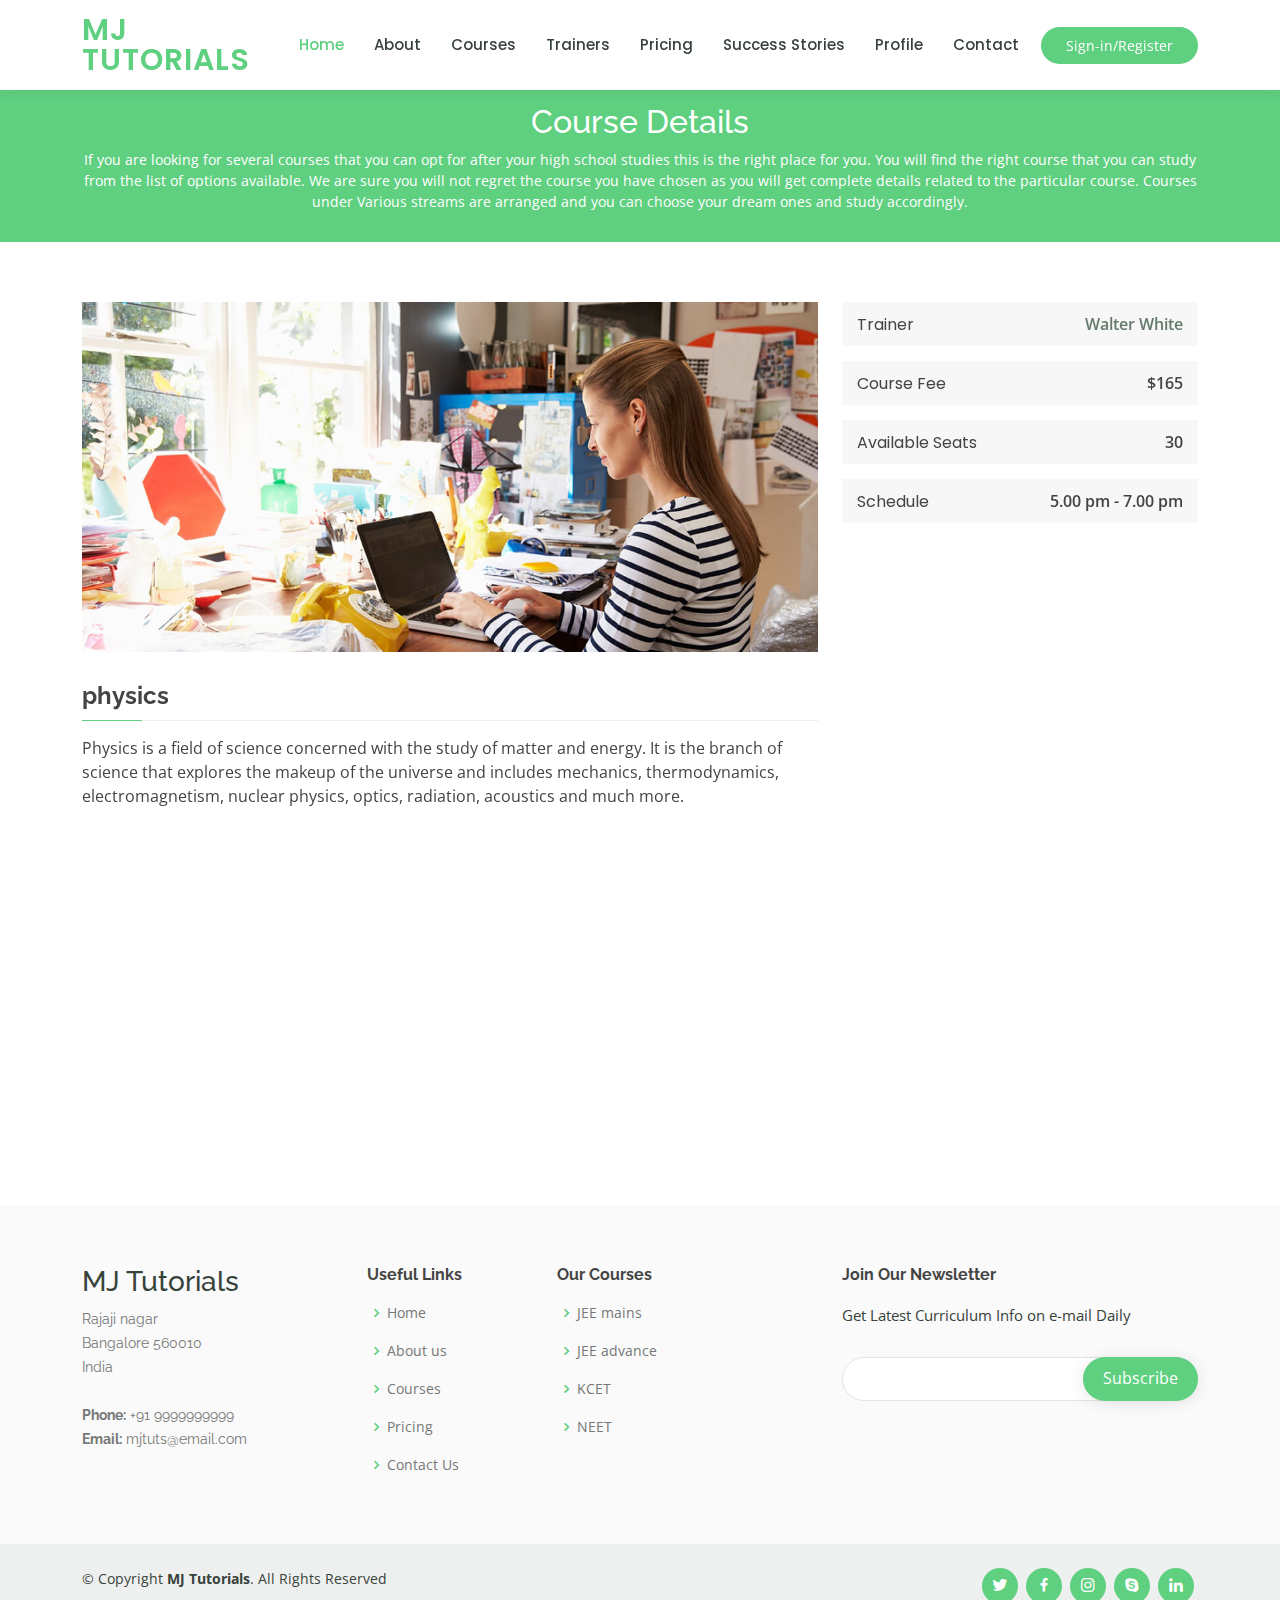
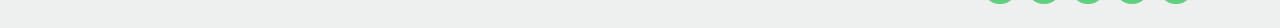
<file: TeamLiger/course-details.html>
<!DOCTYPE html>
<html lang="en">

<head>
  <meta charset="utf-8">
  <meta content="width=device-width, initial-scale=1.0" name="viewport">

  <title>Course Details</title>
  <meta content="" name="description">
  <meta content="" name="keywords">

  <!-- Favicons -->
  <link href="assets/img/favicon.png" rel="icon">
  <link href="assets/img/apple-touch-icon.png" rel="apple-touch-icon">

  <!-- Google Fonts -->
  <link href="https://fonts.googleapis.com/css?family=Open+Sans:300,300i,400,400i,600,600i,700,700i|Raleway:300,300i,400,400i,500,500i,600,600i,700,700i|Poppins:300,300i,400,400i,500,500i,600,600i,700,700i" rel="stylesheet">

  <!-- Vendor CSS Files -->
  <link href="assets/vendor/animate.css/animate.min.css" rel="stylesheet">
  <link href="assets/vendor/aos/aos.css" rel="stylesheet">
  <link href="assets/vendor/bootstrap/css/bootstrap.min.css" rel="stylesheet">
  <link href="assets/vendor/bootstrap-icons/bootstrap-icons.css" rel="stylesheet">
  <link href="assets/vendor/boxicons/css/boxicons.min.css" rel="stylesheet">
  <link href="assets/vendor/remixicon/remixicon.css" rel="stylesheet">
  <link href="assets/vendor/swiper/swiper-bundle.min.css" rel="stylesheet">

  <!-- Template Main CSS File -->
  <link href="assets/css/style.css" rel="stylesheet">

  <!-- =======================================================
  * Template Name: Mentor - v4.8.1
  * Template URL: https://bootstrapmade.com/mentor-free-education-bootstrap-theme/
  * Author: BootstrapMade.com
  * License: https://bootstrapmade.com/license/
  ======================================================== -->
</head>

<body>

  <!-- ======= Header ======= -->
  <header id="header" class="fixed-top">
    <div class="container d-flex align-items-center">

      <h1 class="logo me-auto"><a href="index.html">MJ Tutorials</a></h1>
      <!-- Uncomment below if you prefer to use an image logo -->
      <!-- <a href="index.html" class="logo me-auto"><img src="assets/img/logo.png" alt="" class="img-fluid"></a>-->

      <nav id="navbar" class="navbar order-last order-lg-0">
        <ul>
          <li><a class="active" href="index.html">Home</a></li>
          <li><a href="about.html">About</a></li>
          <li><a href="courses.php">Courses</a></li>
          <li><a href="trainers.php">Trainers</a></li>
          <li><a href="pricing.html">Pricing</a></li>
          <li ><a href="Testimony.php">Success Stories </a></li>
        </li>
          <li><a href="profile.php">Profile</a></li>
          <li><a href="contact.html">Contact</a></li>
        </ul>
        <i class="bi bi-list mobile-nav-toggle"></i>
      </nav><!-- .navbar -->

      <a href="Signin.html" class="get-started-btn">Sign-in/Register</a>

    </div>
  </header><!-- End Header -->

  <main id="main">

    <!-- ======= Breadcrumbs ======= -->
    <div class="breadcrumbs" data-aos="fade-in">
      <div class="container">
        <h2>Course Details</h2>
        <p>If you are looking for several courses that you can opt for after your high school studies this is the right place for you. You will find the right course that you can study from the list of options available. We are sure you will not regret the course you have chosen as you will get complete details related to the particular course. Courses under Various streams are arranged and you can choose your dream ones and study accordingly. </p>
      </div>
    </div><!-- End Breadcrumbs -->

    <!-- ======= Cource Details Section ======= -->
    <section id="course-details" class="course-details">
      <div class="container" data-aos="fade-up">

        <div class="row">
          <div class="col-lg-8">
            <img src="assets/img/course-details.jpg" class="img-fluid" alt="">
            <h3>physics </h3>
            <p>
              Physics is a field of science concerned with the study of matter and energy. It is the branch of science that explores the makeup of the universe and includes mechanics, thermodynamics, electromagnetism, nuclear physics, optics, radiation, acoustics and much more.
            </p>
          </div>
          <div class="col-lg-4">

            <div class="course-info d-flex justify-content-between align-items-center">
              <h5>Trainer</h5>
              <p><a href="#">Walter White</a></p>
            </div>

            <div class="course-info d-flex justify-content-between align-items-center">
              <h5>Course Fee</h5>
              <p>$165</p>
            </div>

            <div class="course-info d-flex justify-content-between align-items-center">
              <h5>Available Seats</h5>
              <p>30</p>
            </div>

            <div class="course-info d-flex justify-content-between align-items-center">
              <h5>Schedule</h5>
              <p>5.00 pm - 7.00 pm</p>
            </div>

          </div>
        </div>

      </div>
    </section><!-- End Cource Details Section -->

    <!-- ======= Cource Details Tabs Section ======= -->
    <section id="cource-details-tabs" class="cource-details-tabs">
      <div class="container" data-aos="fade-up">

        <div class="row">
          <div class="col-lg-3">
            <ul class="nav nav-tabs flex-column">
              <li class="nav-item">
                <a class="nav-link active show" data-bs-toggle="tab" href="#tab-1">Syllabus</a>
              </li>
              <li class="nav-item">
                <a class="nav-link" data-bs-toggle="tab" href="#tab-2">Text Books</a>
              </li>
              <li class="nav-item">
                <a class="nav-link" data-bs-toggle="tab" href="#tab-3">Question Paper</a>
              </li>
              <li class="nav-item">
                <a class="nav-link" data-bs-toggle="tab" href="#tab-4">Solved Papers</a>
              </li>
            </ul>
          </div>
          <div class="col-lg-9 mt-4 mt-lg-0">
            <div class="tab-content">
              <div class="tab-pane active show" id="tab-1">
                <div class="row">
                  <div class="col-lg-8 details order-2 order-lg-1">
                    
                    <p class="fst-italic"></p>
                  </div>
                  <div class="col-lg-4 text-center order-1 order-lg-2">
                    <img src="assets/img/course-details-tab-1.png" alt="" class="img-fluid">
                  </div>
                </div>
              </div>
              <div class="tab-pane" id="tab-2">
                <div class="row">
                  <div class="col-lg-8 details order-2 order-lg-1">
                  
                    
                   
                  </div>
                  <div class="col-lg-4 text-center order-1 order-lg-2">
                    <img src="assets/img/course-details-tab-2.png" alt="" class="img-fluid">
                  </div>
                </div>
              </div>
              <div class="tab-pane" id="tab-3">
                <div class="row">
                  <div class="col-lg-8 details order-2 order-lg-1">

                  </div>
                  <div class="col-lg-4 text-center order-1 order-lg-2">
                    <img src="assets/img/course-details-tab-3.png" alt="" class="img-fluid">
                  </div>
                </div>
              </div>
              <div class="tab-pane" id="tab-4">
                <div class="row">
                  <div class="col-lg-8 details order-2 order-lg-1">
                    
                   
                  </div>
                  <div class="col-lg-4 text-center order-1 order-lg-2">
                    <img src="assets/img/course-details-tab-4.png" alt="" class="img-fluid">
                  </div>
                </div>
              </div>
              <div class="tab-pane" id="tab-5">
                <div class="row">
                  <div class="col-lg-8 details order-2 order-lg-1">
                 
                   
                    
                  </div>
                  <div class="col-lg-4 text-center order-1 order-lg-2">
                    <img src="assets/img/course-details-tab-5.png" alt="" class="img-fluid">
                  </div>
                </div>
              </div>
            </div>
          </div>
        </div>

      </div>
    </section><!-- End Cource Details Tabs Section -->

  </main><!-- End #main -->

  <!-- ======= Footer ======= -->
  <footer id="footer">

    <div class="footer-top">
      <div class="container">
        <div class="row">

          <div class="col-lg-3 col-md-6 footer-contact">
            <h3>MJ Tutorials</h3>
            <p>
              Rajaji nagar  <br>
             Bangalore 560010<br>
              India <br><br>
              <strong>Phone:</strong> +91 9999999999<br>
              <strong>Email:</strong> mjtuts@email.com <br>
            </p>
          </div>

          <div class="col-lg-2 col-md-6 footer-links">
            <h4>Useful Links</h4>
            <ul>
              <li><i class="bx bx-chevron-right"></i> <a href="index.html">Home</a></li>
              <li><i class="bx bx-chevron-right"></i> <a href="about.html">About us</a></li>
              <li><i class="bx bx-chevron-right"></i> <a href="courses.html">Courses</a></li>
              <li><i class="bx bx-chevron-right"></i> <a href="pricing.html">Pricing</a></li>
              <li><i class="bx bx-chevron-right"></i> <a href="contact.html">Contact Us</a></li>
            </ul>
          </div>

          <div class="col-lg-3 col-md-6 footer-links">
            <h4>Our Courses</h4>
            <ul>
              <li><i class="bx bx-chevron-right"></i> <a href="courses.html">JEE mains</a></li>
              <li><i class="bx bx-chevron-right"></i> <a href="courses.html">JEE advance</a></li>
              <li><i class="bx bx-chevron-right"></i> <a href="courses.html">KCET</a></li>
              <li><i class="bx bx-chevron-right"></i> <a href="courses.html">NEET</a></li>
            </ul>
          </div>

          <div class="col-lg-4 col-md-6 footer-newsletter">
            <h4>Join Our Newsletter</h4>
            <p>Get Latest Curriculum Info on e-mail Daily</p>
            <form action="" method="post">
              <input type="email" name="email"><input type="submit" value="Subscribe">
            </form>
          </div>

        </div>
      </div>
    </div>

    <div class="container d-md-flex py-4">

      <div class="me-md-auto text-center text-md-start">
        <div class="copyright">
          &copy; Copyright <strong><span>MJ Tutorials</span></strong>. All Rights Reserved
        </div>
        <div class="credits">
          <!-- All the links in the footer should remain intact. -->
          <!-- You can delete the links only if you purchased the pro version. -->
          <!-- Licensing information: https://bootstrapmade.com/license/ -->
          <!-- Purchase the pro version with working PHP/AJAX contact form: https://bootstrapmade.com/mentor-free-education-bootstrap-theme/ -->
         
        </div>
      </div>
      <div class="social-links text-center text-md-right pt-3 pt-md-0">
        <a href="#" class="twitter"><i class="bx bxl-twitter"></i></a>
        <a href="#" class="facebook"><i class="bx bxl-facebook"></i></a>
        <a href="#" class="instagram"><i class="bx bxl-instagram"></i></a>
        <a href="#" class="google-plus"><i class="bx bxl-skype"></i></a>
        <a href="#" class="linkedin"><i class="bx bxl-linkedin"></i></a>
      </div>
    </div>
  </footer><!-- End Footer -->

  <div id="preloader"></div>
  <a href="#" class="back-to-top d-flex align-items-center justify-content-center"><i class="bi bi-arrow-up-short"></i></a>

  <!-- Vendor JS Files -->
  <script src="assets/vendor/purecounter/purecounter_vanilla.js"></script>
  <script src="assets/vendor/aos/aos.js"></script>
  <script src="assets/vendor/bootstrap/js/bootstrap.bundle.min.js"></script>
  <script src="assets/vendor/swiper/swiper-bundle.min.js"></script>
  <script src="assets/vendor/php-email-form/validate.js"></script>

  <!-- Template Main JS File -->
  <script src="assets/js/main.js"></script>

</body>

</html>
</file>
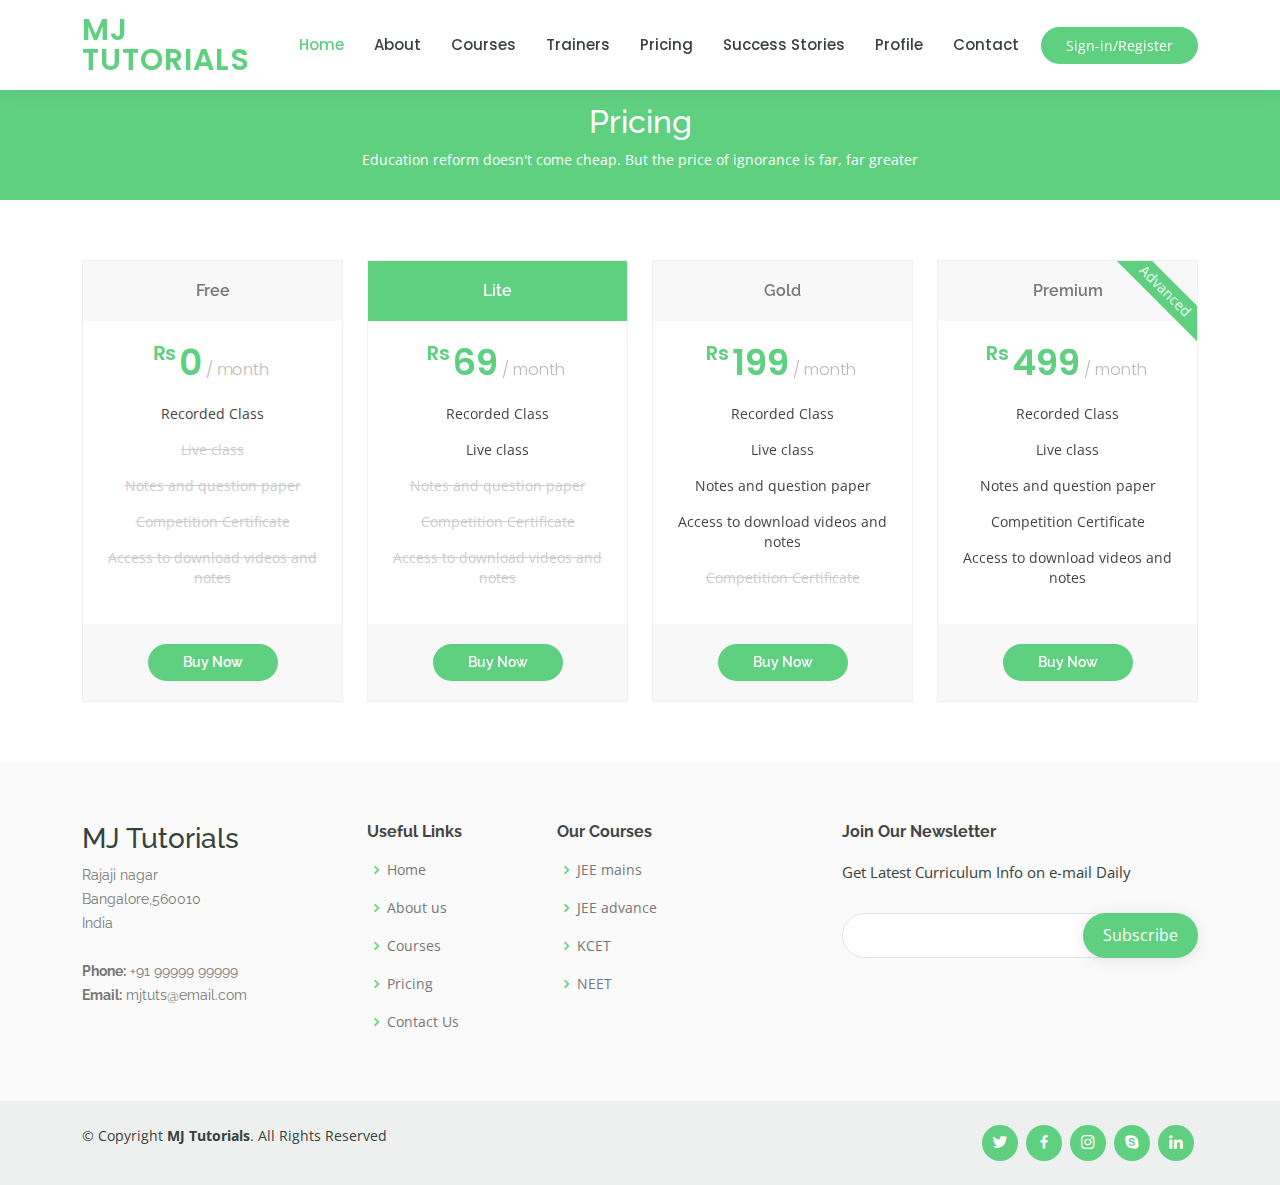
<file: TeamLiger/pricing.html>
<!DOCTYPE html>
<html lang="en">

<head>
  <meta charset="utf-8">
  <meta content="width=device-width, initial-scale=1.0" name="viewport">

  <title>Pricing</title>
  <meta content="" name="description">
  <meta content="" name="keywords">

  <!-- Favicons -->
  <link href="assets/img/favicon.png" rel="icon">
  <link href="assets/img/apple-touch-icon.png" rel="apple-touch-icon">

  <!-- Google Fonts -->
  <link href="https://fonts.googleapis.com/css?family=Open+Sans:300,300i,400,400i,600,600i,700,700i|Raleway:300,300i,400,400i,500,500i,600,600i,700,700i|Poppins:300,300i,400,400i,500,500i,600,600i,700,700i" rel="stylesheet">

  <!-- Vendor CSS Files -->
  <link href="assets/vendor/animate.css/animate.min.css" rel="stylesheet">
  <link href="assets/vendor/aos/aos.css" rel="stylesheet">
  <link href="assets/vendor/bootstrap/css/bootstrap.min.css" rel="stylesheet">
  <link href="assets/vendor/bootstrap-icons/bootstrap-icons.css" rel="stylesheet">
  <link href="assets/vendor/boxicons/css/boxicons.min.css" rel="stylesheet">
  <link href="assets/vendor/remixicon/remixicon.css" rel="stylesheet">
  <link href="assets/vendor/swiper/swiper-bundle.min.css" rel="stylesheet">

  <!-- Template Main CSS File -->
  <link href="assets/css/style.css" rel="stylesheet">

  <!-- =======================================================
  * Template Name: Mentor - v4.8.1
  * Template URL: https://bootstrapmade.com/mentor-free-education-bootstrap-theme/
  * Author: BootstrapMade.com
  * License: https://bootstrapmade.com/license/
  ======================================================== -->
</head>

<body>

  <!-- ======= Header ======= -->
  <header id="header" class="fixed-top">
    <div class="container d-flex align-items-center">

      <h1 class="logo me-auto"><a href="index.html">MJ Tutorials</a></h1>
      <!-- Uncomment below if you prefer to use an image logo -->
      <!-- <a href="index.html" class="logo me-auto"><img src="assets/img/logo.png" alt="" class="img-fluid"></a>-->

      <nav id="navbar" class="navbar order-last order-lg-0">
        <ul>
          <li><a class="active" href="index.html">Home</a></li>
          <li><a href="about.html">About</a></li>
          <li><a href="courses.php">Courses</a></li>
          <li><a href="trainers.php">Trainers</a></li>
          <li><a href="pricing.html">Pricing</a></li>
          <li ><a href="Testimony.php">Success Stories </a></li>
        </li>
          <li><a href="profile.php">Profile</a></li>
          <li><a href="contact.html">Contact</a></li>
        </ul>
        <i class="bi bi-list mobile-nav-toggle"></i>
      </nav><!-- .navbar -->

      <a href="Signin.html" class="get-started-btn">Sign-in/Register</a>

    </div>
  </header><!-- End Header -->

  <main id="main">
    <!-- ======= Breadcrumbs ======= -->
    <div class="breadcrumbs" data-aos="fade-in">
      <div class="container">
        <h2>Pricing</h2>
        <p>Education reform doesn't come cheap. But the price of ignorance is far, far greater </p>
      </div>
    </div><!-- End Breadcrumbs -->

    <!-- ======= Pricing Section ======= -->
    <section id="pricing" class="pricing">
      <div class="container" data-aos="fade-up">

        <div class="row">

          <div class="col-lg-3 col-md-6">
            <div class="box">
              <h3>Free</h3>
              <h4><sup>Rs</sup>0<span> / month</span></h4>
              <ul>
                <li>Recorded Class</li>
                <li class="na">Live class</li>
                <li class="na">Notes and question paper</li>
                <li class="na">Competition Certificate</li>
                <li class="na">Access to download videos and notes</li>
              </ul>
              <div class="btn-wrap">
                <a href="#" class="btn-buy">Buy Now</a>
              </div>
            </div>
          </div>

          <div class="col-lg-3 col-md-6 mt-4 mt-md-0">
            <div class="box featured">
              <h3>Lite</h3>
              <h4><sup>Rs</sup>69<span> / month</span></h4>
              <ul>
                <li>Recorded Class</li>
                <li>Live class</li>
                <li class="na">Notes and question paper</li>
                <li class="na">Competition Certificate</li>
                <li class="na">Access to download videos and notes</li>
              
              </ul>
              <div class="btn-wrap">
                <a href="#" class="btn-buy">Buy Now</a>
              </div>
            </div>
          </div>

          <div class="col-lg-3 col-md-6 mt-4 mt-lg-0">
            <div class="box">
              <h3>Gold</h3>
              <h4><sup>Rs</sup>199<span> / month</span></h4>
              <ul>
                <li>Recorded Class</li>
                <li>Live class</li>
                <li>Notes and question paper</li>
                <li>Access to download videos and notes</li>
                <li class="na">Competition Certificate</li>
              
                
              </ul>
              <div class="btn-wrap">
                <a href="#" class="btn-buy">Buy Now</a>
              </div>
            </div>
          </div>

          <div class="col-lg-3 col-md-6 mt-4 mt-lg-0">
            <div class="box">
              <span class="advanced">Advanced</span>
              <h3>Premium</h3>
              <h4><sup>Rs</sup>499<span> / month</span></h4>
              <ul>
               <li>Recorded Class</li>
                <li>Live class</li>
                <li>Notes and question paper</li>
                <li >Competition Certificate</li>
                <li >Access to download videos and notes</li>
              </ul>
              <div class="btn-wrap">
                <a href="#" class="btn-buy">Buy Now</a>
              </div>
            </div>
          </div>

        </div>

      </div>
    </section><!-- End Pricing Section -->

  </main><!-- End #main -->

  <!-- ======= Footer ======= -->
  <footer id="footer">

    <div class="footer-top">
      <div class="container">
        <div class="row">

          <div class="col-lg-3 col-md-6 footer-contact">
            <h3>MJ Tutorials</h3>
            <p>
              Rajaji nagar <br>
              Bangalore,560010<br>
              India <br><br>
              <strong>Phone:</strong> +91 99999 99999<br>
              <strong>Email:</strong> mjtuts@email.com<br>
            </p>
          </div>

          <div class="col-lg-2 col-md-6 footer-links">
            <h4>Useful Links</h4>
            <ul>
              <li><i class="bx bx-chevron-right"></i> <a href="index.html">Home</a></li>
              <li><i class="bx bx-chevron-right"></i> <a href="about.html">About us</a></li>
              <li><i class="bx bx-chevron-right"></i> <a href="courses.html">Courses</a></li>
              <li><i class="bx bx-chevron-right"></i> <a href="pricing.html">Pricing</a></li>
              <li><i class="bx bx-chevron-right"></i> <a href="contact.html">Contact Us</a></li>
            </ul>
          </div>

          <div class="col-lg-3 col-md-6 footer-links">
            <h4>Our Courses</h4>
            <ul>
              <li><i class="bx bx-chevron-right"></i> <a href="courses.html">JEE mains</a></li>
              <li><i class="bx bx-chevron-right"></i> <a href="courses.html">JEE advance</a></li>
              <li><i class="bx bx-chevron-right"></i> <a href="courses.html">KCET</a></li>
              <li><i class="bx bx-chevron-right"></i> <a href="courses.html">NEET</a></li>
            </ul>
          </div>

          <div class="col-lg-4 col-md-6 footer-newsletter">
            <h4>Join Our Newsletter</h4>
            <p>Get Latest Curriculum Info on e-mail Daily</p>
            <form action="" method="post">
              <input type="email" name="email"><input type="submit" value="Subscribe">
            </form>
          </div>

        </div>
      </div>
    </div>

    <div class="container d-md-flex py-4">

      <div class="me-md-auto text-center text-md-start">
        <div class="copyright">
          &copy; Copyright <strong><span>MJ Tutorials</span></strong>. All Rights Reserved
        </div>
        <div class="credits">
          <!-- All the links in the footer should remain intact. -->
          <!-- You can delete the links only if you purchased the pro version. -->
          <!-- Licensing information: https://bootstrapmade.com/license/ -->
          <!-- Purchase the pro version with working PHP/AJAX contact form: https://bootstrapmade.com/mentor-free-education-bootstrap-theme/ -->
        </div>
      </div>
      <div class="social-links text-center text-md-right pt-3 pt-md-0">
        <a href="#" class="twitter"><i class="bx bxl-twitter"></i></a>
        <a href="#" class="facebook"><i class="bx bxl-facebook"></i></a>
        <a href="#" class="instagram"><i class="bx bxl-instagram"></i></a>
        <a href="#" class="google-plus"><i class="bx bxl-skype"></i></a>
        <a href="#" class="linkedin"><i class="bx bxl-linkedin"></i></a>
      </div>
    </div>
  </footer><!-- End Footer -->

  <div id="preloader"></div>
  <a href="#" class="back-to-top d-flex align-items-center justify-content-center"><i class="bi bi-arrow-up-short"></i></a>

  <!-- Vendor JS Files -->
  <script src="assets/vendor/purecounter/purecounter_vanilla.js"></script>
  <script src="assets/vendor/aos/aos.js"></script>
  <script src="assets/vendor/bootstrap/js/bootstrap.bundle.min.js"></script>
  <script src="assets/vendor/swiper/swiper-bundle.min.js"></script>
  <script src="assets/vendor/php-email-form/validate.js"></script>

  <!-- Template Main JS File -->
  <script src="assets/js/main.js"></script>

</body>

</html>
</file>
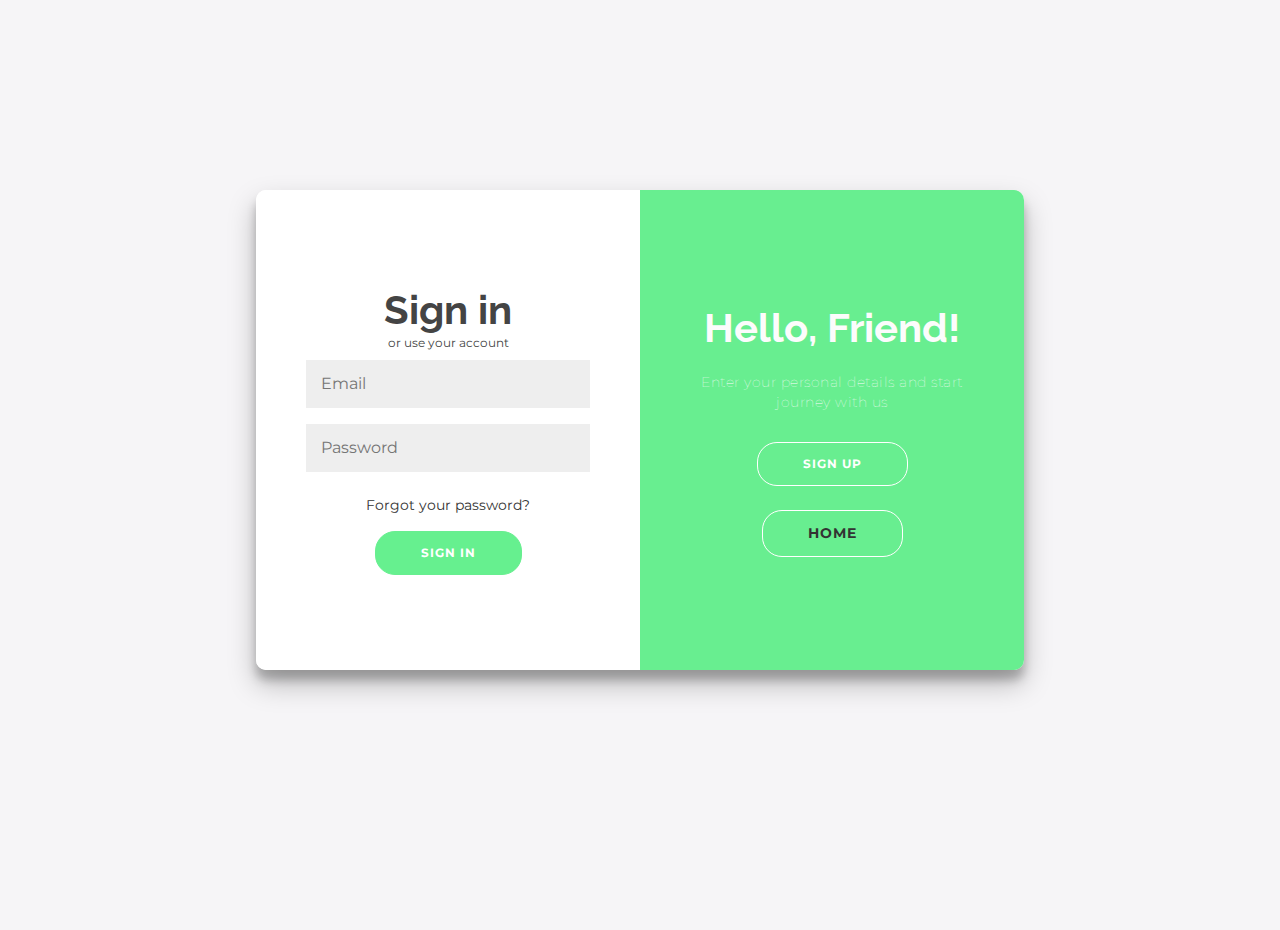
<file: TeamLiger/Signin.html>
<html>
  <head>
  <meta charset="utf-8">
  <meta content="width=device-width, initial-scale=1.0" name="viewport">

  <title>MJ Tutorials</title>
  <meta content="" name="description">
  <meta content="" name="keywords">

  <!-- Favicons -->
  <link href="assets/img/favicon.png" rel="icon">
  <link href="assets/img/apple-touch-icon.png" rel="apple-touch-icon">

  <!-- Google Fonts -->
  <link href="https://fonts.googleapis.com/css?family=Open+Sans:300,300i,400,400i,600,600i,700,700i|Raleway:300,300i,400,400i,500,500i,600,600i,700,700i|Poppins:300,300i,400,400i,500,500i,600,600i,700,700i" rel="stylesheet">

  <!-- Vendor CSS Files -->
  <link href="assets/vendor/animate.css/animate.min.css" rel="stylesheet">
  <link href="assets/vendor/aos/aos.css" rel="stylesheet">
  <link href="assets/vendor/bootstrap/css/bootstrap.min.css" rel="stylesheet">
  <link href="assets/vendor/bootstrap-icons/bootstrap-icons.css" rel="stylesheet">
  <link href="assets/vendor/boxicons/css/boxicons.min.css" rel="stylesheet">
  <link href="assets/vendor/remixicon/remixicon.css" rel="stylesheet">
  <link href="assets/vendor/swiper/swiper-bundle.min.css" rel="stylesheet">

  <!-- Template Main CSS File -->
    <link href="assets/css/style.css" rel="stylesheet">
  <link href="assets/css/auth.css" rel="stylesheet">
</head>

<body>
  <div class="container" id="container">
  	<div class="form-container sign-up-container">
  		<form action="frontend-logic/signup.php" method="post">
  			<h1>Create Account</h1>
  			<span>or use your email for registration</span>
  			<input type="text" placeholder="Name" name="Name" required/>
  			<input type="email" placeholder="Email" name="Email" required/>
  			<input type="password" placeholder="Password" name="Pass" required/>
        <input type="password" placeholder="Confirm Password" name="C_Pass" required/>
  			<button type="submit">Sign Up</button>
  		</form>
  	</div>
  	<div class="form-container sign-in-container">
  		<form action="frontend-logic/signin.php" method="post">
  			<h1>Sign in</h1>
  			<span>or use your account</span>
  			<input type="email" placeholder="Email" name="email" required/>
  			<input type="password" placeholder="Password" name="password" required/>
  			<a href="forgot.html">Forgot your password?</a>
  			<button type="submit">Sign In</button>
  		</form>
  	</div>
  	<div class="overlay-container">
  		<div class="overlay">
  			<div class="overlay-panel overlay-left">
  				<h1>Welcome Back!</h1>
  				<p>To keep connected with us please login with your personal info</p>
  				<button class="ghost" id="signIn">Sign In</button><br>
          <button class="ghost" id="signIn"><a href="/">Home</a></button>
  			</div>
  			<div class="overlay-panel overlay-right">
  				<h1>Hello, Friend!</h1>
  				<p>Enter your personal details and start journey with us</p>
  				<button class="ghost" id="signUp">Sign Up</button><br>
          <button class="ghost" id="signUp"><a href="/">Home</a></button>
  			</div>
  		</div>
  	</div>
  </div>
  <script src="assets/js/auth.js"></script>
</body>
</html>
</file>
<file: TeamLiger/assets/css/auth.css>
@import url('https://fonts.googleapis.com/css?family=Montserrat:400,800');

* {
	box-sizing: border-box;
}

body {
	background: #f6f5f7;
	display: flex;
	justify-content: center;
	align-items: center;
	flex-direction: column;
	font-family: 'Montserrat', sans-serif;
	height: 100vh;
	margin: -20px 0 50px;
}

h1 {
	font-weight: bold;
	margin: 0;
}

h2 {
	text-align: center;
}

p {
	font-size: 14px;
	font-weight: 100;
	line-height: 20px;
	letter-spacing: 0.5px;
	margin: 20px 0 30px;
}

span {
	font-size: 12px;
}

a {
	color: #333;
	font-size: 14px;
	text-decoration: none;
	margin: 15px 0;
}

button {
	border-radius: 20px;
	border: 1px solid #68ee90;
	background-color: #66f08f;
	color: #FFFFFF;
	font-size: 12px;
	font-weight: bold;
	padding: 12px 45px;
	letter-spacing: 1px;
	text-transform: uppercase;
	transition: transform 80ms ease-in;
}

button:active {
	transform: scale(0.95);
}

button:focus {
	outline: none;
}

button.ghost {
	background-color: transparent;
	border-color: #FFFFFF;
}

form {
	background-color: #FFFFFF;
	display: flex;
	align-items: center;
	justify-content: center;
	flex-direction: column;
	padding: 0 50px;
	height: 100%;
	text-align: center;
}

input {
	background-color: #eee;
	border: none;
	padding: 12px 15px;
	margin: 8px 0;
	width: 100%;
}

.container {
	background-color: #fff;
	border-radius: 10px;
  	box-shadow: 0 14px 28px rgba(0,0,0,0.25), 
			0 10px 10px rgba(0,0,0,0.22);
	position: relative;
	overflow: hidden;
	width: 768px;
	max-width: 100%;
	min-height: 480px;
}

.form-container {
	position: absolute;
	top: 0;
	height: 100%;
	transition: all 0.6s ease-in-out;
}

.sign-in-container {
	left: 0;
	width: 50%;
	z-index: 2;
}

.container.right-panel-active .sign-in-container {
	transform: translateX(100%);
}

.sign-up-container {
	left: 0;
	width: 50%;
	opacity: 0;
	z-index: 1;
}

.container.right-panel-active .sign-up-container {
	transform: translateX(100%);
	opacity: 1;
	z-index: 5;
	animation: show 0.6s;
}

@keyframes show {
	0%, 49.99% {
		opacity: 0;
		z-index: 1;
	}
	
	50%, 100% {
		opacity: 1;
		z-index: 5;
	}
}

.overlay-container {
	position: absolute;
	top: 0;
	left: 50%;
	width: 50%;
	height: 100%;
	overflow: hidden;
	transition: transform 0.6s ease-in-out;
	z-index: 100;
}

.container.right-panel-active .overlay-container{
	transform: translateX(-100%);
}

.overlay {
	background: #68ee90;
	background: -webkit-linear-gradient(to right, #68ee90, #68ee90);
	background: linear-gradient(to right, #68ee90, #68ee90);
	background-repeat: no-repeat;
	background-size: cover;
	background-position: 0 0;
	color: #fcfcfc;
	position: relative;
	left: -100%;
	height: 100%;
	width: 200%;
  	transform: translateX(0);
	transition: transform 0.6s ease-in-out;
}

.container.right-panel-active .overlay {
  	transform: translateX(50%);
}

.overlay-panel {
	position: absolute;
	display: flex;
	align-items: center;
	justify-content: center;
	flex-direction: column;
	padding: 0 40px;
	text-align: center;
	top: 0;
	height: 100%;
	width: 50%;
	transform: translateX(0);
	transition: transform 0.6s ease-in-out;
}

.overlay-left {
	transform: translateX(-20%);
}

.container.right-panel-active .overlay-left {
	transform: translateX(0);
}

.overlay-right {
	right: 0;
	transform: translateX(0);
}

.container.right-panel-active .overlay-right {
	transform: translateX(20%);
}

.social-container {
	margin: 20px 0;
}

.social-container a {
	border: 1px solid #DDDDDD;
	border-radius: 50%;
	display: inline-flex;
	justify-content: center;
	align-items: center;
	margin: 0 5px;
	height: 40px;
	width: 40px;
}

footer {
    background-color: #222;
    color: #fff;
    font-size: 14px;
    bottom: 0;
    position: fixed;
    left: 0;
    right: 0;
    text-align: center;
    z-index: 999;
}

footer p {
    margin: 10px 0;
}

footer i {
    color: red;
}

footer a {
    color: #3c97bf;
    text-decoration: none;
}
</file>
<file: TeamLiger/assets/css/style.css>
/**
* Template Name: Mentor - v4.8.1
* Template URL: https://bootstrapmade.com/mentor-free-education-bootstrap-theme/
* Author: BootstrapMade.com
* License: https://bootstrapmade.com/license/
*/

/*--------------------------------------------------------------
# General
--------------------------------------------------------------*/
body {
  font-family: "Open Sans", sans-serif;
  color: #444444;
}

a {
  color: #5fcf80;
  text-decoration: none;
}

a:hover {
  color: #86db9f;
  text-decoration: none;
}

h1,
h2,
h3,
h4,
h5,
h6 {
  font-family: "Raleway", sans-serif;
}

/*--------------------------------------------------------------
# Back to top button
--------------------------------------------------------------*/
.back-to-top {
  position: fixed;
  visibility: hidden;
  opacity: 0;
  right: 15px;
  bottom: 15px;
  z-index: 996;
  background: #5fcf80;
  width: 40px;
  height: 40px;
  border-radius: 50px;
  transition: all 0.4s;
}

.back-to-top i {
  font-size: 28px;
  color: #fff;
  line-height: 0;
}

.back-to-top:hover {
  background: #7ed899;
  color: #fff;
}

.back-to-top.active {
  visibility: visible;
  opacity: 1;
}

/*--------------------------------------------------------------
# Preloader
--------------------------------------------------------------*/
#preloader {
  position: fixed;
  top: 0;
  left: 0;
  right: 0;
  bottom: 0;
  z-index: 9999;
  overflow: hidden;
  background: #fff;
}

#preloader:before {
  content: "";
  position: fixed;
  top: calc(50% - 30px);
  left: calc(50% - 30px);
  border: 6px solid #5fcf80;
  border-top-color: #fff;
  border-bottom-color: #fff;
  border-radius: 50%;
  width: 60px;
  height: 60px;
  -webkit-animation: animate-preloader 1s linear infinite;
  animation: animate-preloader 1s linear infinite;
}

@-webkit-keyframes animate-preloader {
  0% {
    transform: rotate(0deg);
  }

  100% {
    transform: rotate(360deg);
  }
}

@keyframes animate-preloader {
  0% {
    transform: rotate(0deg);
  }

  100% {
    transform: rotate(360deg);
  }
}

/*--------------------------------------------------------------
# Disable aos animation delay on mobile devices
--------------------------------------------------------------*/
@media screen and (max-width: 768px) {
  [data-aos-delay] {
    transition-delay: 0 !important;
  }
}

/*--------------------------------------------------------------
# Header
--------------------------------------------------------------*/
#header {
  background: #fff;
  transition: all 0.5s;
  z-index: 997;
  padding: 15px 0;
  box-shadow: 0px 0 18px rgba(55, 66, 59, 0.08);
}

#header .logo {
  font-size: 30px;
  margin: 0;
  padding: 0;
  line-height: 1;
  font-weight: 600;
  letter-spacing: 1px;
  text-transform: uppercase;
  font-family: "Poppins", sans-serif;
}

#header .logo a {
  color: #5fcf80;
}

#header .logo img {
  max-height: 40px;
}

/**
* Get Startet Button 
*/
.get-started-btn {
  margin-left: 22px;
  background: #5fcf80;
  color: #fff;
  border-radius: 50px;
  padding: 8px 25px;
  white-space: nowrap;
  transition: 0.3s;
  font-size: 14px;
  display: inline-block;
}

.get-started-btn:hover {
  background: #3ac162;
  color: #fff;
}

@media (max-width: 768px) {
  .get-started-btn {
    margin: 0 15px 0 0;
    padding: 6px 18px;
  }
}

/*--------------------------------------------------------------
# Navigation Menu
--------------------------------------------------------------*/
/**
* Desktop Navigation 
*/
.navbar {
  padding: 0;
}

.navbar ul {
  margin: 0;
  padding: 0;
  display: flex;
  list-style: none;
  align-items: center;
}

.navbar li {
  position: relative;
}

.navbar a,
.navbar a:focus {
  display: flex;
  align-items: center;
  justify-content: space-between;
  padding: 10px 0 10px 30px;
  font-family: "Poppins", sans-serif;
  font-size: 15px;
  font-weight: 500;
  color: #37423b;
  white-space: nowrap;
  transition: 0.3s;
}

.navbar a i,
.navbar a:focus i {
  font-size: 12px;
  line-height: 0;
  margin-left: 5px;
}

.navbar a:hover,
.navbar .active,
.navbar .active:focus,
.navbar li:hover>a {
  color: #5fcf80;
}

.navbar .dropdown ul {
  display: block;
  position: absolute;
  left: 30px;
  top: calc(100% + 30px);
  margin: 0;
  padding: 10px 0;
  z-index: 99;
  opacity: 0;
  visibility: hidden;
  background: #fff;
  box-shadow: 0px 0px 30px rgba(127, 137, 161, 0.25);
  transition: 0.3s;
  border-radius: 4px;
}

.navbar .dropdown ul li {
  min-width: 200px;
}

.navbar .dropdown ul a {
  padding: 10px 20px;
  font-size: 14px;
  text-transform: none;
  font-weight: 500;
}

.navbar .dropdown ul a i {
  font-size: 12px;
}

.navbar .dropdown ul a:hover,
.navbar .dropdown ul .active:hover,
.navbar .dropdown ul li:hover>a {
  color: #5fcf80;
}

.navbar .dropdown:hover>ul {
  opacity: 1;
  top: 100%;
  visibility: visible;
}

.navbar .dropdown .dropdown ul {
  top: 0;
  left: calc(100% - 30px);
  visibility: hidden;
}

.navbar .dropdown .dropdown:hover>ul {
  opacity: 1;
  top: 0;
  left: 100%;
  visibility: visible;
}

@media (max-width: 1366px) {
  .navbar .dropdown .dropdown ul {
    left: -90%;
  }

  .navbar .dropdown .dropdown:hover>ul {
    left: -100%;
  }
}

/**
* Mobile Navigation 
*/
.mobile-nav-toggle {
  color: #37423b;
  font-size: 28px;
  cursor: pointer;
  display: none;
  line-height: 0;
  transition: 0.5s;
}

.mobile-nav-toggle.bi-x {
  color: #fff;
}

@media (max-width: 991px) {
  .mobile-nav-toggle {
    display: block;
  }

  .navbar ul {
    display: none;
  }
}

.navbar-mobile {
  position: fixed;
  overflow: hidden;
  top: 0;
  right: 0;
  left: 0;
  bottom: 0;
  background: rgba(32, 38, 34, 0.9);
  transition: 0.3s;
  z-index: 999;
}

.navbar-mobile .mobile-nav-toggle {
  position: absolute;
  top: 15px;
  right: 15px;
}

.navbar-mobile ul {
  display: block;
  position: absolute;
  top: 55px;
  right: 15px;
  bottom: 15px;
  left: 15px;
  padding: 10px 0;
  border-radius: 6px;
  background-color: #fff;
  overflow-y: auto;
  transition: 0.3s;
}

.navbar-mobile a,
.navbar-mobile a:focus {
  padding: 10px 20px;
  font-size: 15px;
  color: #37423b;
}

.navbar-mobile a:hover,
.navbar-mobile .active,
.navbar-mobile li:hover>a {
  color: #5fcf80;
}

.navbar-mobile .getstarted,
.navbar-mobile .getstarted:focus {
  margin: 15px;
}

.navbar-mobile .dropdown ul {
  position: static;
  display: none;
  margin: 10px 20px;
  padding: 10px 0;
  z-index: 99;
  opacity: 1;
  visibility: visible;
  background: #fff;
  box-shadow: 0px 0px 30px rgba(127, 137, 161, 0.25);
}

.navbar-mobile .dropdown ul li {
  min-width: 200px;
}

.navbar-mobile .dropdown ul a {
  padding: 10px 20px;
}

.navbar-mobile .dropdown ul a i {
  font-size: 12px;
}

.navbar-mobile .dropdown ul a:hover,
.navbar-mobile .dropdown ul .active:hover,
.navbar-mobile .dropdown ul li:hover>a {
  color: #5fcf80;
}

.navbar-mobile .dropdown>.dropdown-active {
  display: block;
}

/*--------------------------------------------------------------
# Hero Section
--------------------------------------------------------------*/
#hero {
  width: 100%;
  height: 80vh;
  background: url("../img/hero-bg.jpg") top center;
  background-size: cover;
  position: relative;
}

#hero:before {
  content: "";
  background: rgba(0, 0, 0, 0.4);
  position: absolute;
  bottom: 0;
  top: 0;
  left: 0;
  right: 0;
}

#hero .container {
  padding-top: 72px;
}

@media (max-width: 992px) {
  #hero .container {
    padding-top: 62px;
    text-align: center;
  }
}

#hero h1 {
  margin: 0;
  font-size: 48px;
  font-weight: 700;
  line-height: 56px;
  color: #fff;
  font-family: "Poppins", sans-serif;
}

#hero h2 {
  color: #eee;
  margin: 10px 0 0 0;
  font-size: 24px;
}

#hero .btn-get-started {
  font-family: "Raleway", sans-serif;
  font-weight: 500;
  font-size: 15px;
  letter-spacing: 1px;
  display: inline-block;
  padding: 10px 35px;
  border-radius: 50px;
  transition: 0.5s;
  margin-top: 30px;
  border: 2px solid #fff;
  color: #fff;
}

#hero .btn-get-started:hover {
  background: #5fcf80;
  border: 2px solid #5fcf80;
}

@media (min-width: 1024px) {
  #hero {
    background-attachment: fixed;
  }
}

@media (max-width: 768px) {
  #hero {
    height: 100vh;
  }

  #hero h1 {
    font-size: 28px;
    line-height: 36px;
  }

  #hero h2 {
    font-size: 18px;
    line-height: 24px;
  }
}

/*--------------------------------------------------------------
# Sections General
--------------------------------------------------------------*/
section {
  padding: 60px 0;
  overflow: hidden;
}

.section-bg {
  background-color: #f6f7f6;
}

.section-title {
  padding-bottom: 40px;
}

.section-title h2 {
  font-size: 14px;
  font-weight: 500;
  padding: 0;
  line-height: 1px;
  margin: 0 0 5px 0;
  letter-spacing: 2px;
  text-transform: uppercase;
  color: #aaaaaa;
  font-family: "Poppins", sans-serif;
}

.section-title h2::after {
  content: "";
  width: 120px;
  height: 1px;
  display: inline-block;
  background: #9ae1af;
  margin: 4px 10px;
}

.section-title p {
  margin: 0;
  margin: 0;
  font-size: 36px;
  font-weight: 700;
  text-transform: uppercase;
  font-family: "Poppins", sans-serif;
  color: #37423b;
}

.breadcrumbs {
  margin-top: 73px;
  text-align: center;
  background: #5fcf80;
  padding: 30px 0;
  color: #fff;
}

@media (max-width: 992px) {
  .breadcrumbs {
    margin-top: 63px;
  }
}

.breadcrumbs h2 {
  font-size: 32px;
  font-weight: 500;
}

.breadcrumbs p {
  font-size: 14px;
  margin-bottom: 0;
}

/*--------------------------------------------------------------
# About
--------------------------------------------------------------*/
.about .content h3 {
  font-weight: 600;
  font-size: 26px;
}

.about .content ul {
  list-style: none;
  padding: 0;
}

.about .content ul li {
  padding-bottom: 10px;
}

.about .content ul i {
  font-size: 20px;
  padding-right: 4px;
  color: #5fcf80;
}

.about .content .learn-more-btn {
  background: #5fcf80;
  color: #fff;
  border-radius: 50px;
  padding: 8px 25px 9px 25px;
  white-space: nowrap;
  transition: 0.3s;
  font-size: 14px;
  display: inline-block;
}

.about .content .learn-more-btn:hover {
  background: #3ac162;
  color: #fff;
}

@media (max-width: 768px) {
  .about .content .learn-more-btn {
    margin: 0 48px 0 0;
    padding: 6px 18px;
  }
}

/*--------------------------------------------------------------
# Counts
--------------------------------------------------------------*/
.counts {
  padding: 30px 0;
}

.counts .counters span {
  font-size: 48px;
  display: block;
  color: #5fcf80;
  font-weight: 700;
}

.counts .counters p {
  padding: 0;
  margin: 0 0 20px 0;
  font-family: "Raleway", sans-serif;
  font-size: 15px;
  font-weight: 600;
  color: #37423b;
}

/*--------------------------------------------------------------
# Why Us
--------------------------------------------------------------*/
.why-us .content {
  padding: 30px;
  background: #5fcf80;
  border-radius: 4px;
  color: #fff;
}

.why-us .content h3 {
  font-weight: 700;
  font-size: 34px;
  margin-bottom: 30px;
}

.why-us .content p {
  margin-bottom: 30px;
}

.why-us .content .more-btn {
  display: inline-block;
  background: rgba(255, 255, 255, 0.2);
  padding: 6px 30px 8px 30px;
  color: #fff;
  border-radius: 50px;
  transition: all ease-in-out 0.4s;
}

.why-us .content .more-btn i {
  font-size: 14px;
}

.why-us .content .more-btn:hover {
  color: #5fcf80;
  background: #fff;
}

.why-us .icon-boxes .icon-box {
  text-align: center;
  background: #fff;
  padding: 40px 30px;
  width: 100%;
  border: 1px solid #eef0ef;
}

.why-us .icon-boxes .icon-box i {
  font-size: 32px;
  padding: 18px;
  color: #5fcf80;
  margin-bottom: 30px;
  background: #ecf9f0;
  border-radius: 50px;
}

.why-us .icon-boxes .icon-box h4 {
  font-size: 20px;
  font-weight: 700;
  margin: 0 0 30px 0;
}

.why-us .icon-boxes .icon-box p {
  font-size: 15px;
  color: #848484;
}

/*--------------------------------------------------------------
# Features
--------------------------------------------------------------*/
.features {
  padding-top: 0px;
}

.features .icon-box {
  display: flex;
  align-items: center;
  padding: 20px;
  transition: 0.3s;
  border: 1px solid #eef0ef;
}

.features .icon-box i {
  font-size: 32px;
  padding-right: 10px;
  line-height: 1;
}

.features .icon-box h3 {
  font-weight: 700;
  margin: 0;
  padding: 0;
  line-height: 1;
  font-size: 16px;
}

.features .icon-box h3 a {
  color: #37423b;
  transition: 0.3s;
}

.features .icon-box:hover {
  border-color: #5fcf80;
}

.features .icon-box:hover h3 a {
  color: #5fcf80;
}

/*--------------------------------------------------------------
# Courses
--------------------------------------------------------------*/
.courses .course-item {
  border-radius: 5px;
  border: 1px solid #eef0ef;
}

.courses .course-content {
  padding: 15px;
}

.courses .course-content h3 {
  font-weight: 700;
  font-size: 20px;
}

.courses .course-content h3 a {
  color: #37423b;
  transition: 0.3s;
}

.courses .course-content h3 a:hover {
  color: #5fcf80;
}

.courses .course-content p {
  font-size: 14px;
  color: #777777;
}

.courses .course-content h4 {
  font-size: 14px;
  background: #5fcf80;
  padding: 7px 14px;
  color: #fff;
  margin: 0;
}

.courses .course-content .price {
  margin: 0;
  font-weight: 700;
  font-size: 18px;
  color: #37423b;
}

.courses .trainer {
  padding-top: 15px;
  border-top: 1px solid #eef0ef;
}

.courses .trainer .trainer-profile img {
  max-width: 50px;
  border-radius: 50px;
}

.courses .trainer .trainer-profile span {
  padding-left: 10px;
  font-weight: 600;
  font-size: 16px;
  color: #5a6c60;
}

.courses .trainer .trainer-rank {
  font-size: 18px;
  color: #657a6d;
}

/*--------------------------------------------------------------
# Trainers
--------------------------------------------------------------*/
.trainers .member {
  text-align: center;
  margin-bottom: 20px;
  background: #fff;
  border: 1px solid #eef0ef;
}

.trainers .member img {
  margin: -1px -1px 30px -1px;
}

.trainers .member .member-content {
  padding: 0 20px 30px 20px;
}

.trainers .member h4 {
  font-weight: 700;
  margin-bottom: 2px;
  font-size: 18px;
}

.trainers .member span {
  font-style: italic;
  display: block;
  font-size: 13px;
}

.trainers .member p {
  padding-top: 10px;
  font-size: 14px;
  font-style: italic;
  color: #aaaaaa;
}

.trainers .member .social {
  margin-top: 15px;
}

.trainers .member .social a {
  color: #7e9486;
  transition: 0.3s;
}

.trainers .member .social a:hover {
  color: #5fcf80;
}

.trainers .member .social i {
  font-size: 18px;
  margin: 0 2px;
}

/*--------------------------------------------------------------
# Testimonials
--------------------------------------------------------------*/
.testimonials .testimonial-wrap {
  padding-left: 50px;
}

.testimonials .testimonials-carousel,
.testimonials .testimonials-slider {
  overflow: hidden;
}

.testimonials .testimonial-item {
  box-sizing: content-box;
  padding: 30px 30px 30px 60px;
  margin: 30px 15px;
  min-height: 200px;
  border: 1px solid #eef0ef;
  position: relative;
  background: #fff;
}

.testimonials .testimonial-item .testimonial-img {
  width: 90px;
  border-radius: 10px;
  border: 6px solid #fff;
  position: absolute;
  left: -45px;
}

.testimonials .testimonial-item h3 {
  font-size: 18px;
  font-weight: bold;
  margin: 10px 0 5px 0;
  color: #111;
}

.testimonials .testimonial-item h4 {
  font-size: 14px;
  color: #999;
  margin: 0;
}

.testimonials .testimonial-item .quote-icon-left,
.testimonials .testimonial-item .quote-icon-right {
  color: #c1ecce;
  font-size: 26px;
}

.testimonials .testimonial-item .quote-icon-left {
  display: inline-block;
  left: -5px;
  position: relative;
}

.testimonials .testimonial-item .quote-icon-right {
  display: inline-block;
  right: -5px;
  position: relative;
  top: 10px;
}

.testimonials .testimonial-item p {
  font-style: italic;
  margin: 15px auto 15px auto;
}

.testimonials .swiper-pagination {
  margin-top: 20px;
  position: relative;
}

.testimonials .swiper-pagination .swiper-pagination-bullet {
  width: 12px;
  height: 12px;
  background-color: #fff;
  opacity: 1;
  border: 1px solid #5fcf80;
}

.testimonials .swiper-pagination .swiper-pagination-bullet-active {
  background-color: #5fcf80;
}

@media (max-width: 767px) {
  .testimonials .testimonial-wrap {
    padding-left: 0;
  }

  .testimonials .testimonials-carousel,
  .testimonials .testimonials-slider {
    overflow: hidden;
  }

  .testimonials .testimonial-item {
    padding: 30px;
    margin: 15px;
  }

  .testimonials .testimonial-item .testimonial-img {
    position: static;
    left: auto;
  }
}

/*--------------------------------------------------------------
# Cource Details
--------------------------------------------------------------*/
.course-details h3 {
  font-size: 24px;
  margin: 30px 0 15px 0;
  font-weight: 700;
  position: relative;
  padding-bottom: 10px;
}

.course-details h3:before {
  content: "";
  position: absolute;
  display: block;
  width: 100%;
  height: 1px;
  background: #eef0ef;
  bottom: 0;
  left: 0;
}

.course-details h3:after {
  content: "";
  position: absolute;
  display: block;
  width: 60px;
  height: 1px;
  background: #5fcf80;
  bottom: 0;
  left: 0;
}

.course-details .course-info {
  background: #f6f7f6;
  padding: 10px 15px;
  margin-bottom: 15px;
}

.course-details .course-info h5 {
  font-weight: 400;
  font-size: 16px;
  margin: 0;
  font-family: "Poppins", sans-serif;
}

.course-details .course-info p {
  margin: 0;
  font-weight: 600;
}

.course-details .course-info a {
  color: #657a6d;
}

/*--------------------------------------------------------------
# Cource Details Tabs
--------------------------------------------------------------*/
.cource-details-tabs {
  overflow: hidden;
  padding-top: 0;
}

.cource-details-tabs .nav-tabs {
  border: 0;
}

.cource-details-tabs .nav-link {
  border: 0;
  padding: 12px 15px 12px 0;
  transition: 0.3s;
  color: #37423b;
  border-radius: 0;
  border-right: 2px solid #e2e7e4;
  font-weight: 600;
  font-size: 15px;
}

.cource-details-tabs .nav-link:hover {
  color: #5fcf80;
}

.cource-details-tabs .nav-link.active {
  color: #5fcf80;
  border-color: #5fcf80;
}

.cource-details-tabs .tab-pane.active {
  -webkit-animation: fadeIn 0.5s ease-out;
  animation: fadeIn 0.5s ease-out;
}

.cource-details-tabs .details h3 {
  font-size: 26px;
  font-weight: 600;
  margin-bottom: 20px;
  color: #37423b;
}

.cource-details-tabs .details p {
  color: #777777;
}

.cource-details-tabs .details p:last-child {
  margin-bottom: 0;
}

@media (max-width: 992px) {
  .cource-details-tabs .nav-link {
    border: 0;
    padding: 15px;
  }

  .cource-details-tabs .nav-link.active {
    color: #fff;
    background: #5fcf80;
  }
}

/*--------------------------------------------------------------
# Events
--------------------------------------------------------------*/
.events .card {
  border: 0;
  padding: 0 30px;
  margin-bottom: 60px;
  position: relative;
}

.events .card-img {
  width: calc(100% + 60px);
  margin-left: -30px;
  overflow: hidden;
  z-index: 9;
  border-radius: 0;
}

.events .card-img img {
  max-width: 100%;
  transition: all 0.3s ease-in-out;
}

.events .card-body {
  z-index: 10;
  background: #fff;
  border-top: 4px solid #fff;
  padding: 30px;
  box-shadow: 0px 2px 15px rgba(0, 0, 0, 0.1);
  margin-top: -60px;
  transition: 0.3s;
}

.events .card-title {
  font-weight: 700;
  text-align: center;
  margin-bottom: 20px;
}

.events .card-title a {
  color: #37423b;
  transition: 0.3s;
}

.events .card-text {
  color: #5e5e5e;
}

.events .read-more a {
  color: #777777;
  text-transform: uppercase;
  font-weight: 600;
  font-size: 12px;
  transition: 0.3s;
}

.events .read-more a:hover {
  color: #5fcf80;
}

.events .card:hover img {
  transform: scale(1.1);
}

.events .card:hover .card-body {
  border-color: #5fcf80;
}

.events .card:hover .card-body .card-title a {
  color: #5fcf80;
}

/*--------------------------------------------------------------
# Pricing
--------------------------------------------------------------*/
.pricing .box {
  padding: 20px;
  background: #fff;
  text-align: center;
  border: 1px solid #eef0ef;
  border-radius: 0;
  position: relative;
  overflow: hidden;
}

.pricing h3 {
  font-weight: 400;
  margin: -20px -20px 20px -20px;
  padding: 20px 15px;
  font-size: 16px;
  font-weight: 600;
  color: #777777;
  background: #f8f8f8;
}

.pricing h4 {
  font-size: 36px;
  color: #5fcf80;
  font-weight: 600;
  font-family: "Poppins", sans-serif;
  margin-bottom: 20px;
}

.pricing h4 sup {
  font-size: 20px;
  top: -15px;
  left: -3px;
}

.pricing h4 span {
  color: #bababa;
  font-size: 16px;
  font-weight: 300;
}

.pricing ul {
  padding: 0;
  list-style: none;
  color: #444444;
  text-align: center;
  line-height: 20px;
  font-size: 14px;
}

.pricing ul li {
  padding-bottom: 16px;
}

.pricing ul i {
  color: #5fcf80;
  font-size: 18px;
  padding-right: 4px;
}

.pricing ul .na {
  color: #ccc;
  text-decoration: line-through;
}

.pricing .btn-wrap {
  margin: 20px -20px -20px -20px;
  padding: 20px 15px;
  background: #f8f8f8;
  text-align: center;
}

.pricing .btn-buy {
  background: #5fcf80;
  display: inline-block;
  padding: 8px 35px;
  border-radius: 50px;
  color: #fff;
  transition: none;
  font-size: 14px;
  font-weight: 400;
  font-family: "Raleway", sans-serif;
  font-weight: 600;
  transition: 0.3s;
}

.pricing .btn-buy:hover {
  background: #3ac162;
}

.pricing .featured h3 {
  color: #fff;
  background: #5fcf80;
}

.pricing .advanced {
  width: 200px;
  position: absolute;
  top: 18px;
  right: -68px;
  transform: rotate(45deg);
  z-index: 1;
  font-size: 14px;
  padding: 1px 0 3px 0;
  background: #5fcf80;
  color: #fff;
}

/*--------------------------------------------------------------
# Contact
--------------------------------------------------------------*/
.contact {
  padding-top: 5px;
}

.contact .info {
  width: 100%;
  background: #fff;
}

.contact .info i {
  font-size: 20px;
  color: #5fcf80;
  float: left;
  width: 44px;
  height: 44px;
  background: #ecf9f0;
  display: flex;
  justify-content: center;
  align-items: center;
  border-radius: 50px;
  transition: all 0.3s ease-in-out;
}

.contact .info h4 {
  padding: 0 0 0 60px;
  font-size: 22px;
  font-weight: 600;
  margin-bottom: 5px;
  color: #37423b;
}

.contact .info p {
  padding: 0 0 0 60px;
  margin-bottom: 0;
  font-size: 14px;
  color: #657a6d;
}

.contact .info .email,
.contact .info .phone {
  margin-top: 40px;
}

.contact .info .email:hover i,
.contact .info .address:hover i,
.contact .info .phone:hover i {
  background: #5fcf80;
  color: #fff;
}

.contact .php-email-form {
  width: 100%;
  background: #fff;
}

.contact .php-email-form .form-group {
  padding-bottom: 8px;
}

.contact .php-email-form .error-message {
  display: none;
  color: #fff;
  background: #ed3c0d;
  text-align: left;
  padding: 15px;
  font-weight: 600;
}

.contact .php-email-form .error-message br+br {
  margin-top: 25px;
}

.contact .php-email-form .sent-message {
  display: none;
  color: #fff;
  background: #18d26e;
  text-align: center;
  padding: 15px;
  font-weight: 600;
}

.contact .php-email-form .loading {
  display: none;
  background: #fff;
  text-align: center;
  padding: 15px;
}

.contact .php-email-form .loading:before {
  content: "";
  display: inline-block;
  border-radius: 50%;
  width: 24px;
  height: 24px;
  margin: 0 10px -6px 0;
  border: 3px solid #18d26e;
  border-top-color: #eee;
  -webkit-animation: animate-loading 1s linear infinite;
  animation: animate-loading 1s linear infinite;
}

.contact .php-email-form input,
.contact .php-email-form textarea {
  border-radius: 4px;
  box-shadow: none;
  font-size: 14px;
}

.contact .php-email-form input:focus,
.contact .php-email-form textarea:focus {
  border-color: #5fcf80;
}

.contact .php-email-form input {
  height: 44px;
}

.contact .php-email-form textarea {
  padding: 10px 12px;
}

.contact .php-email-form button[type=submit] {
  background: #5fcf80;
  border: 0;
  padding: 10px 35px;
  color: #fff;
  transition: 0.4s;
  border-radius: 50px;
}

.contact .php-email-form button[type=submit]:hover {
  background: #3ac162;
}

@-webkit-keyframes animate-loading {
  0% {
    transform: rotate(0deg);
  }

  100% {
    transform: rotate(360deg);
  }
}

@keyframes animate-loading {
  0% {
    transform: rotate(0deg);
  }

  100% {
    transform: rotate(360deg);
  }
}

/*--------------------------------------------------------------
# Footer
--------------------------------------------------------------*/
#footer {
  color: #37423b;
  font-size: 14px;
  background: #eef0ef;
}

#footer .footer-top {
  padding: 60px 0 30px 0;
  background: #f9faf9;
}

#footer .footer-top .footer-contact {
  margin-bottom: 30px;
}

#footer .footer-top .footer-contact h4 {
  font-size: 22px;
  margin: 0 0 30px 0;
  padding: 2px 0 2px 0;
  line-height: 1;
  font-weight: 700;
}

#footer .footer-top .footer-contact p {
  font-size: 14px;
  line-height: 24px;
  margin-bottom: 0;
  font-family: "Raleway", sans-serif;
  color: #777777;
}

#footer .footer-top h4 {
  font-size: 16px;
  font-weight: bold;
  color: #444444;
  position: relative;
  padding-bottom: 12px;
}

#footer .footer-top .footer-links {
  margin-bottom: 30px;
}

#footer .footer-top .footer-links ul {
  list-style: none;
  padding: 0;
  margin: 0;
}

#footer .footer-top .footer-links ul i {
  padding-right: 2px;
  color: #5fcf80;
  font-size: 18px;
  line-height: 1;
}

#footer .footer-top .footer-links ul li {
  padding: 10px 0;
  display: flex;
  align-items: center;
}

#footer .footer-top .footer-links ul li:first-child {
  padding-top: 0;
}

#footer .footer-top .footer-links ul a {
  color: #777777;
  transition: 0.3s;
  display: inline-block;
  line-height: 1;
}

#footer .footer-top .footer-links ul a:hover {
  text-decoration: none;
  color: #5fcf80;
}

#footer .footer-newsletter {
  font-size: 15px;
}

#footer .footer-newsletter h4 {
  font-size: 16px;
  font-weight: bold;
  color: #444444;
  position: relative;
  padding-bottom: 12px;
}

#footer .footer-newsletter form {
  margin-top: 30px;
  background: #fff;
  padding: 6px 10px;
  position: relative;
  border-radius: 50px;
  text-align: left;
  border: 1px solid #e0e5e2;
}

#footer .footer-newsletter form input[type=email] {
  border: 0;
  padding: 4px 8px;
  width: calc(100% - 100px);
}

#footer .footer-newsletter form input[type=submit] {
  position: absolute;
  top: -1px;
  right: -1px;
  bottom: -1px;
  border: 0;
  background: none;
  font-size: 16px;
  padding: 0 20px 2px 20px;
  background: #5fcf80;
  color: #fff;
  transition: 0.3s;
  border-radius: 50px;
  box-shadow: 0px 2px 15px rgba(0, 0, 0, 0.1);
}

#footer .footer-newsletter form input[type=submit]:hover {
  background: #3ac162;
}

#footer .credits {
  padding-top: 5px;
  font-size: 13px;
}

#footer .credits a {
  color: #3ac162;
  transition: 0.3s;
}

#footer .credits a:hover {
  color: #5fcf80;
}

#footer .social-links a {
  font-size: 18px;
  display: inline-block;
  background: #5fcf80;
  color: #fff;
  line-height: 1;
  padding: 8px 0;
  margin-right: 4px;
  border-radius: 50%;
  text-align: center;
  width: 36px;
  height: 36px;
  transition: 0.3s;
}

#footer .social-links a:hover {
  background: #3ac162;
  color: #fff;
  text-decoration: none;
}
</file>
